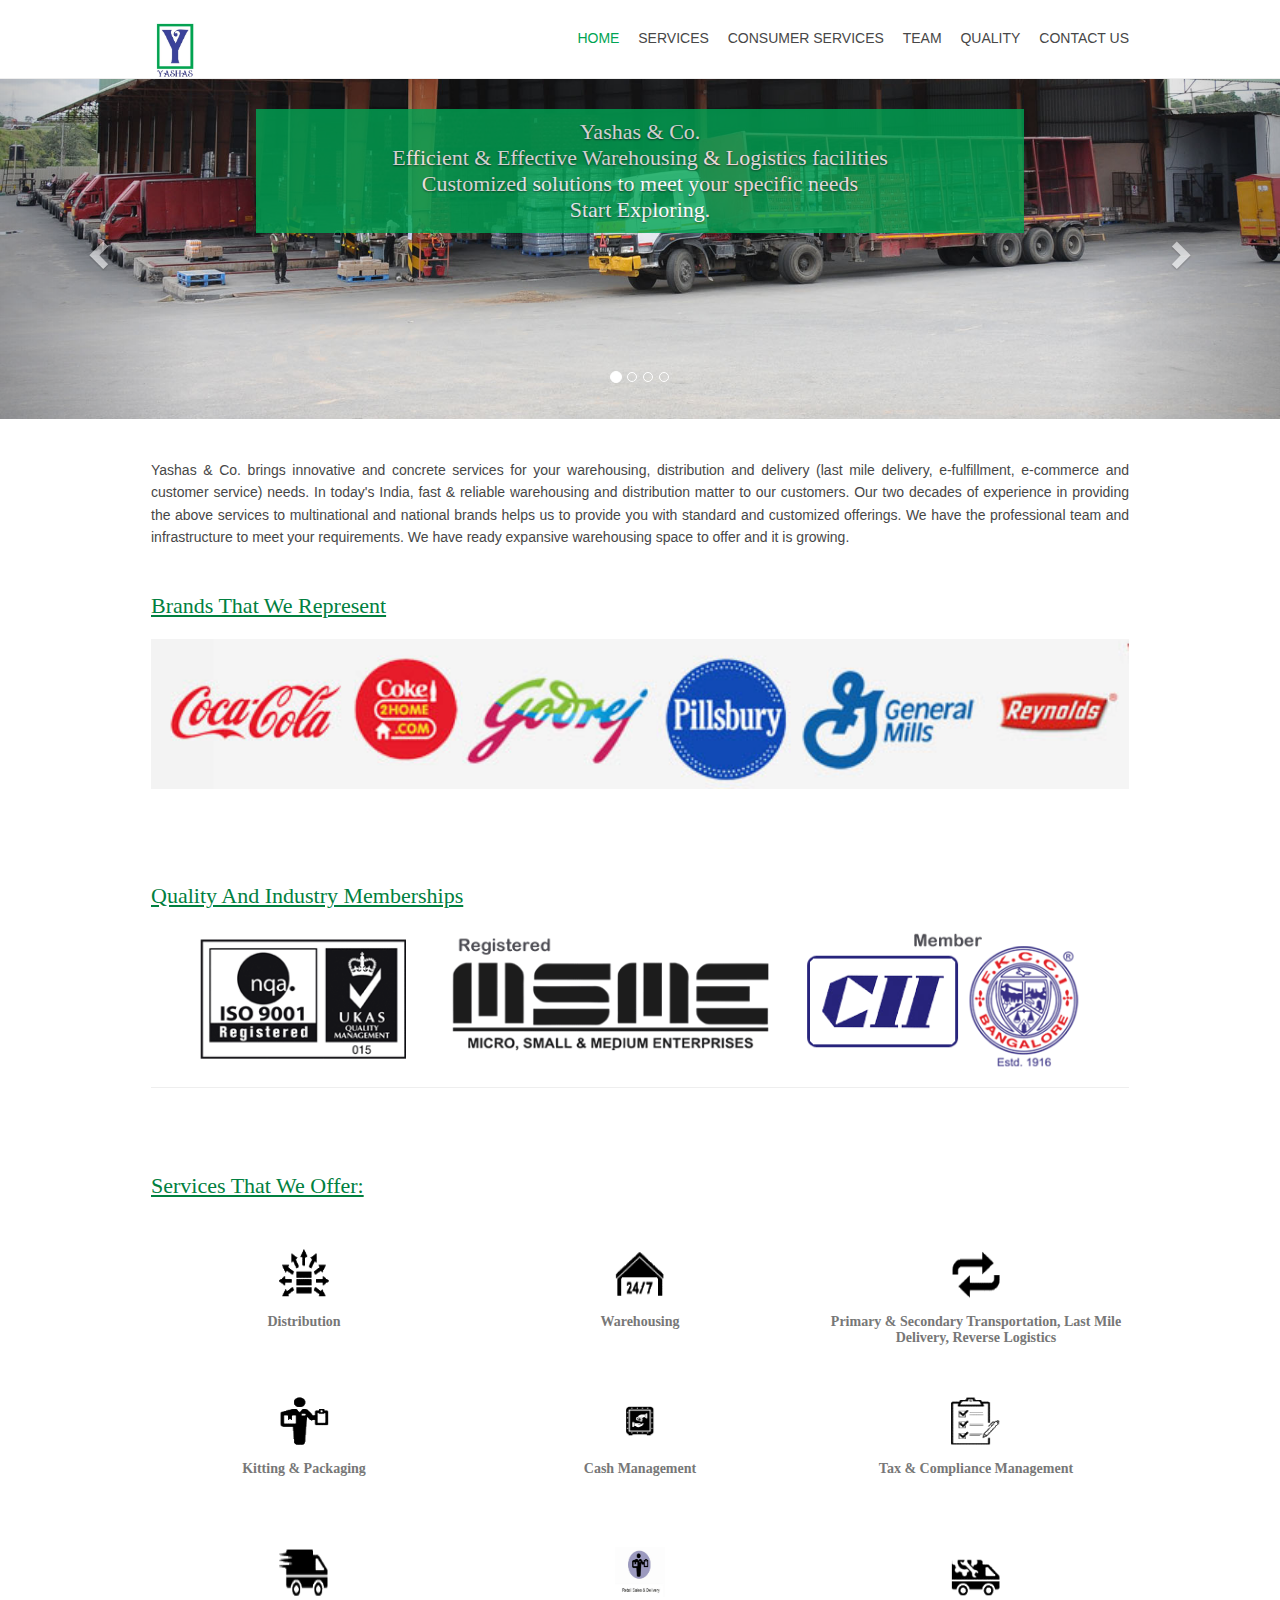
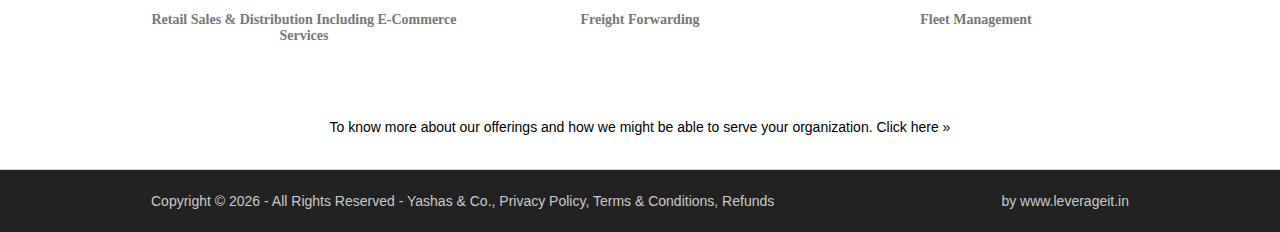
<file: src/index.html>
<!DOCTYPE html>
<!--
Template Name: Jeren
Author: <a href="http://www.os-templates.com/">OS Templates</a>
Author URI: http://www.os-templates.com/
Licence: Free to use under our free template licence terms
Licence URI: http://www.os-templates.com/template-terms
-->
<html lang="">
<!-- To declare your language - read more here: https://www.w3.org/International/questions/qa-html-language-declarations -->

<head>
    <title>Welcome to Yashas & Co.</title>
  <meta charset="utf-8">
  <meta name="viewport" content="width=device-width, initial-scale=1.0, maximum-scale=1.0, user-scalable=no">
  <link rel="stylesheet" href="https://maxcdn.bootstrapcdn.com/bootstrap/3.3.7/css/bootstrap.min.css">
  <link href="layout/styles/layout.css" rel="stylesheet" type="text/css" media="all">
</head>

<body id="top">
    <!-- ################################################################################################ -->
    <!-- ################################################################################################ -->
    <div class="wrapper row1">
        <header id="header" class="hoc clear">
            <div id="logo" class="fl_left">
                <h1><a href="index.html"><img src="Images1/yashaslogo.jpg" id="logocore" /></a></h1>
            </div>
            <nav id="mainav" class="fl_right">
                <ul class="clear" id="styleNone">
                    <li class="active"><a href="index.html" id="listItems">Home</a></li>
                    <li><a href="pages/services.html" id="listItems">Services</a> </li>
                    <li><a href="pages/consumerservices.html" id="listItems">Consumer Services</a> </li>
					<li>
                        <a href="pages/coreTeam.html" id="listItems">Team</a>
                    </li>
                    <li><a href="pages/coreQuality.html" id="listItems">Quality</a></li>
                    <li><a href="./pages/contact.html" id="listItems">Contact Us</a></li>
                </ul>
            </nav>
            <!-- ################################################################################################ -->
        </header>
    </div>


    <div class="container-fluid">

        <div id="myCarousel" class="carousel slide" data-ride="carousel">
            <!-- Indicators -->
            <ol class="carousel-indicators">
                <li data-target="#myCarousel" data-slide-to="0" class="active"></li>
                <li data-target="#myCarousel" data-slide-to="1"></li>
                <li data-target="#myCarousel" data-slide-to="2"></li>
                <li data-target="#myCarousel" data-slide-to="3"></li>
            </ol>

            <!-- Wrapper for slides -->
            <div class="carousel-inner">

                <div class="item active">
                    <img src="Images1/BannerImages/spaciousLoadingAreas.jpg" alt="Loading Areas" class="carousel-image">
                    <div class="carousel-caption">

                        <article>

                            <h3 class="heading" id="carouselHeading">
                                Yashas & Co.<br>Efficient & Effective Warehousing &
                                Logistics <span class="small-letters">facilities</span><br>Customized <span class="small-letters">solutions to meet your specific needs</span><br>Start Exploring.
                            </h3>

                        </article>

                    </div>
                </div>

                <div class="item">
                    <img src="Images1/BannerImages/EfficientWarehousing.jpg" alt="Warehouses" class="carousel-image">
                    <div class="carousel-caption">
                        <article>

                            <h3 class="heading" id="carouselHeading">
                                Productive warehousing<br>Use of best standards and
                                processes<br><span class="small-letters">
                                    in
                                    warehousing, leading to orderly management
                                </span><br>Start Exploring
                            </h3>

                        </article>
                    </div>
                </div>

                <div class="item">
                    <img src="Images1/BannerImages/SafetyNorms.jpg" alt="Safety Norms" class="carousel-image">
                    <div class="carousel-caption">
                        <article>

                            <h3 class="heading" id="carouselHeading">
                                Safer Work Environment<br>Well trained employees, implementation
                                of safety and health standards<br> <span class="small-letters">
                                    leading to higher productivity and
                                    motivated workforce.
                                </span>
                                <br>Start Exploring
                            </h3>

                        </article>
                    </div>
                </div>
                <div class="item">
                    <img src="Images1/BannerImages/backofficeoperations.jpg" alt="Back Office" class="carousel-image">
                    <div class="carousel-caption">
                        <article>

                            <h3 class="heading" id="carouselHeading">
                                Efficient and Audit-able back office processes<br>Well researched
                                and practical processes<br><span class="small-letters">
                                    leads to accuracy, speed and data
                                    integrity.
                                </span><br>Start
                                Exploring
                            </h3>

                        </article>
                    </div>
                </div>
            </div>

            <!-- Left and right controls -->
            <a class="left carousel-control" href="#myCarousel" data-slide="prev">
                <span class="glyphicon glyphicon-chevron-left"></span>
                <span class="sr-only">Previous</span>
            </a>
            <a class="right carousel-control" href="#myCarousel" data-slide="next">
                <span class="glyphicon glyphicon-chevron-right"></span>
                <span class="sr-only">Next</span>
            </a>
        </div>
    </div>




    <!-- ################################################################################################ -->
    <div class="wrapper row3">
        <main class="hoc container clear" id="paddata">
            <!-- main body -->
            <!-- ################################################################################################ -->
            <div class="sectiontitleWithoutPadding">

            </div>
            <p class=" justified">
                Yashas & Co. brings innovative and concrete services for your warehousing,
                distribution and delivery (last mile delivery, e-fulfillment, e-commerce and customer service) needs. In today's
                India, fast & reliable warehousing and distribution matter to our customers. Our two decades of experience in
                providing the above services to multinational and national brands helps us to provide you with standard and
                customized offerings. We have the professional team and infrastructure to meet your requirements. We have ready
                expansive warehousing space to offer and it is growing.
            </p>



            <div class="wrapper row1">

                <h1 class="brand-heading">Brands that we represent</h1>

                <table>
                    <tbody>

                        <tr valign="top">
                            <div align="left">
                                <img src="Images1/brands represented_Footer.PNG" class="table-image">
                            </div>
                        </tr>

                    </tbody>
                </table>
                <br><br>

                <h1 class="brand-heading">Quality and Industry Memberships</h1>

                <table>
                    <tbody>
                        <tr valign="top">
                            <div align="left">
                                <img src="Images1/qualityBanner.gif" alt="quality" class="table-image">
                            </div>
                        </tr>
                    </tbody>
                </table>
            </div>

            <!-- ################################################################################################ -->
            <!-- / main body -->
            <div class="clear"></div>
        </main>
    </div>

    <!-- ################################################################################################ -->
    <!-- ################################################################################################ -->
    <div class="wrapper" id="homeWrapper">
        <section class="hoc container0 clear">
            <h1 class="service-heading">Services that we offer:</h1>
            <ul class="nospace group services" id="listLetter">
                <li class="one_third first">
                    <article>
                        <img src="Images1/icons/DISTRIBUTION_small.gif" alt="dis" class="list-icon">
                        <h6 class="heading text-muted"><b>Distribution</b></h6>
                    </article>

                </li>
                <li class="one_third">
                    <article>
                        <img src="Images1/icons/WAREHOUSE_small.gif" alt="dis" class="list-icon">
                        <h6 class="heading text-muted"><b>Warehousing</b></h6>
                    </article>
                </li>
                <li class="one_third">
                    <article>
                        <img src="Images1/icons/LASTMILE_small.gif" alt="dis" class="list-icon">
                        <h6 class="heading text-muted">
                            <b>
                                Primary & secondary transportation, Last Mile delivery, Reverse Logistics
                            </b>
                        </h6>
                    </article>
                </li>
                <li class="one_third first">
                    <article>
                        <img src="Images1/icons/SALES-AND-DIST_small.gif" alt="dis" class="list-icon">
                        <h6 class="heading text-muted"><b>Kitting & Packaging</b></h6>
                    </article>
                </li>
                <li class="one_third">
                    <article>
                        <img src="Images1/icons/CASH-MANAGEMENT.gif" alt="dis" class="list-icon">
                        <h6 class="heading text-muted"><b>Cash Management</b> </h6>
                    </article>
                </li>
                <li class="one_third">
                    <article>
                        <img src="Images1/icons/COMPLIaNCE_small.gif" alt="dis" class="list-icon">
                        <h6 class="heading text-muted"><b>Tax & Compliance Management </b> </h6>
                    </article>
                </li>
                <li class="one_third first" id="extraMargin">
                    <article>
                        <img src="Images1/icons/ECOM_small.gif" alt="dis" class="list-icon">
                        <h6 class="heading text-muted"><b>Retail Sales & Distribution including e-commerce services </b></h6>
                    </article>
                </li>
                <li class="one_third" id="extraMargin">
                    <article>
                        <img src="Images1/icons/retail sales and delivery.jpg" alt="dis" class="list-icon">
                        <h6 class="heading text-muted"><b>Freight Forwarding</b> </h6>
                    </article>
                </li>
                <li class="one_third" id="extraMargin">
                    <article>
                        <img src="Images1/icons/FLEET_small.gif" alt="dis" class="list-icon">
                        <h6 class="heading text-muted"><b>Fleet Management</b> </h6>
                    </article>
                </li>
            </ul>

            <!-- ################################################################################################ -->
            <div class="clear"></div>
            <br>
            <footer align="center">
                <a href="./pages/services.html">
                    To know more about our offerings and how we
                    might be able to serve your organization. Click here &raquo;
                </a>
            </footer>

        </section>
    </div>
    <!-- ################################################################################################ -->
    <!-- ################################################################################################ -->


    <div class="wrapper row5">
        <div id="copyright" class="hoc clear">
      <p class="fl_left">Copyright &copy; <span id="copyrightyear"></span> - All Rights Reserved - <a href="#">Yashas & Co.,</a> <a href="./pages/pp.html"> Privacy Policy,</a> <a href="./pages/tc.html">Terms &amp Conditions,</a> <a href="./pages/refund.html">Refunds</a></p>
      <p class="fl_right"> by <a title="Free Website Templates">www.leverageit.in</a></p>
    </div>
    </div>
    <a id="backtotop" href="#top"><i class="fa fa-chevron-up"></i></a>
    <!-- JAVASCRIPTS -->

    <script src="layout/scripts/jquery.min.js"></script>
    <script src="https://maxcdn.bootstrapcdn.com/bootstrap/3.3.7/js/bootstrap.min.js"></script>
    <script src="layout/scripts/jquery.backtotop.js"></script>
    <script src="layout/scripts/jquery.mobilemenu.js"></script>
    <script src="layout/scripts/jquery.flexslider-min.js"></script>
    <script>
        $(document).ready(function () {
            var copyright = new Date();
            document.getElementById("copyrightyear").innerText = copyright.getFullYear();
        });
    </script>
   
</body>

</html>
</file>
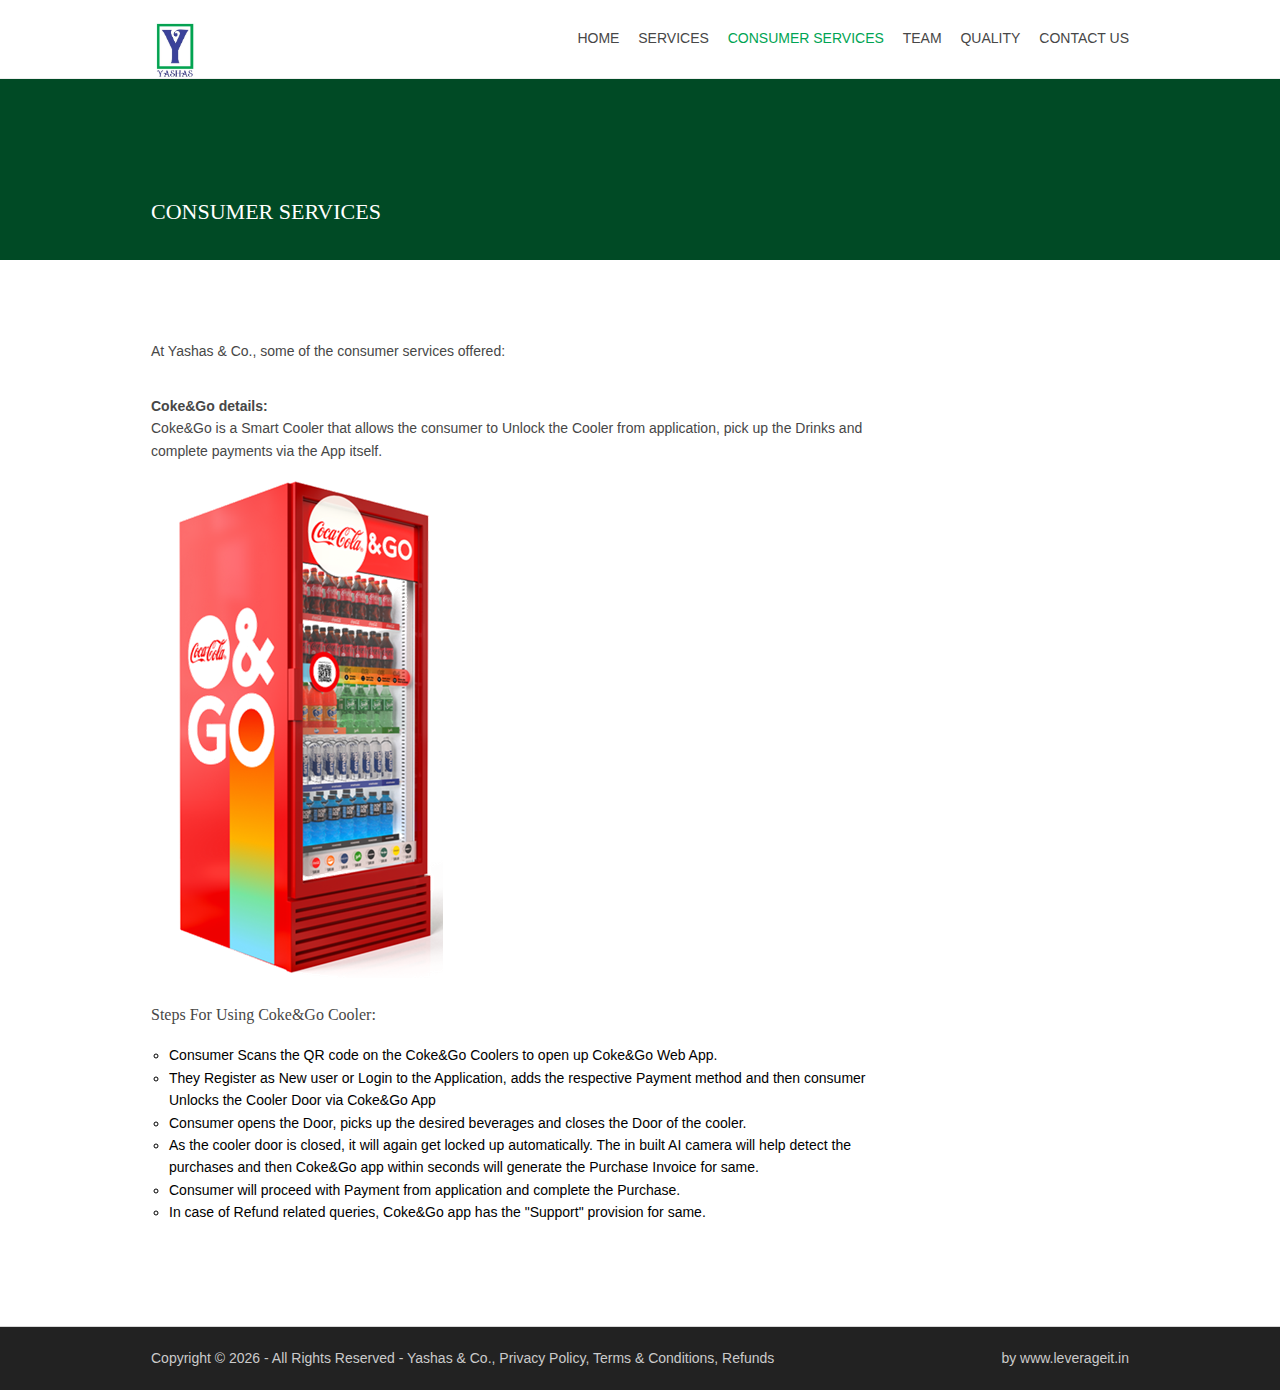
<file: src/pages/consumerservices.html>
<!DOCTYPE html>
<!--
Template Name: Jeren
Author: <a href="http://www.os-templates.com/">OS Templates</a>
Author URI: http://www.os-templates.com/
Licence: Free to use under our free template licence terms
Licence URI: http://www.os-templates.com/template-terms
-->
<html lang="">
<!-- To declare your language - read more here: https://www.w3.org/International/questions/qa-html-language-declarations -->

<head>
    <title>Yashas & Co.</title>
  <meta charset="utf-8">
  <meta name="viewport" content="width=device-width, initial-scale=1.0, maximum-scale=1.0, user-scalable=no">
  <link rel="stylesheet" href="https://maxcdn.bootstrapcdn.com/bootstrap/3.3.7/css/bootstrap.min.css">
  <link href="../layout/styles/layout.css" rel="stylesheet" type="text/css" media="all">
</head>

<body id="top">
  <!-- ################################################################################################ -->
  <!-- ################################################################################################ -->
  <div class="wrapper row1">
    <header id="header" class="hoc clear">
      <!-- ###########################<img src="./images/demo/leveraglog.jpg"/>##################################################################### -->
      <div id="logo" class="fl_left">
        <h1><a href="../index.html"><img src="../Images1/yashaslogo.jpg" id="logocore" /></a></h1>
      </div>
      <nav id="mainav" class="fl_right">
        <ul class="clear" id="styleNone">
          <li><a href="../index.html" id="listItems">Home</a></li>
			<li><a href="services.html" id="listItems">Services</a> </li>         
			<li  class="active"><a href="consumerservices.html" id="listItems">Consumer Services</a> </li>
          <li><a href="coreTeam.html" id="listItems">Team</a></li>
          <li><a href="coreQuality.html" id="listItems">Quality</a></li>
          <li><a href="contact.html" id="listItems">Contact Us</a></li>
        </ul>
      </nav>
      <!-- ################################################################################################ -->
    </header>
  </div>
  <!-- ################################################################################################ -->
  <div class="bgded overlay" id="overlayHeader">
    <div id="breadcrumb" class="hoc clear">
      <!-- ################################################################################################ -->
      <ul>
        <li><a href="#">
            <h1 id="listItemsheader">CONSUMER SERVICES</h1>
          </a></li>
      </ul>
      <!-- ################################################################################################ -->
    </div>
  </div>
  <!-- ################################################################################################ -->
  <div class="wrapper row3">
    <main class="hoc container clear">
      <!-- main body -->
      <!-- ################################################################################################ -->
      <div class="content three_quarter first">
        <!-- ################################################################################################ -->

          <p>
              At Yashas & Co., some of the consumer services offered:
          </p>

        <br>
        <p><strong> Coke&Go details:</strong>

		<br>
		Coke&Go is a Smart Cooler that allows the consumer to Unlock the Cooler from application, pick up the Drinks and complete payments via the App itself. </p>
       
	   <img src="../pages/Images1/cooler.PNG" alt="Cooler" id="right-image">

        <br>
		<br>
        <h1 class="smallSize">Steps for using Coke&Go Cooler:</h1>
        <nav class="sdb_holder1">
          <ul class="circle-type">
            <li><a class="listItems">Consumer Scans the QR code on the Coke&Go Coolers to open up Coke&Go Web App.</a></li>
            <li><a class="listItems">They Register as New user or Login to the Application, adds the respective Payment method and then consumer Unlocks the Cooler Door via Coke&Go App</a> </li>
            <li><a class="listItems">Consumer opens the Door, picks up the desired beverages and closes the Door of the cooler.</a></li>
            <li><a class="listItems">As the cooler door is closed,  it will again get locked up automatically. The in built AI camera will help detect the purchases and then Coke&Go app within seconds will generate the Purchase Invoice for same.</a></li>
            <li><a class="listItems">Consumer will proceed with Payment from application and complete the Purchase.</a></li>
            <li><a class="listItems">In case of Refund related queries, Coke&Go app has the "Support" provision for same.</a></li>
           

          </ul>
        </nav>

        <br>
       
      </div>

      <!-- ################################################################################################ -->
      <!-- / main body -->
      <div class="clear"></div>
    </main>
  </div>
  <div class="wrapper row5">
    <div id="copyright" class="hoc clear">
      <p class="fl_left">Copyright &copy; <span id="copyrightyear"></span> - All Rights Reserved - <a href="#">Yashas & Co.,</a> <a href="pp.html"> Privacy Policy,</a> <a href="tc.html">Terms &amp Conditions,</a> <a href="refund.html">Refunds</a></p>
      <p class="fl_right"> by <a title="Free Website Templates">www.leverageit.in</a></p>
    </div>
  </div>
  <a id="backtotop" href="#top"><i class="fa fa-chevron-up"></i></a>
  <!-- JAVASCRIPTS -->
  <script src="../layout/scripts/jquery.min.js"></script>
  <script src="https://maxcdn.bootstrapcdn.com/bootstrap/3.3.7/js/bootstrap.min.js"></script>
  <script src="../layout/scripts/jquery.backtotop.js"></script>
  <script src="../layout/scripts/jquery.mobilemenu.js"></script>
    <script>
        $(document).ready(function () {
            var copyright = new Date();
            document.getElementById("copyrightyear").innerText = copyright.getFullYear();
        });
    </script>
</body>

</html>
</file>
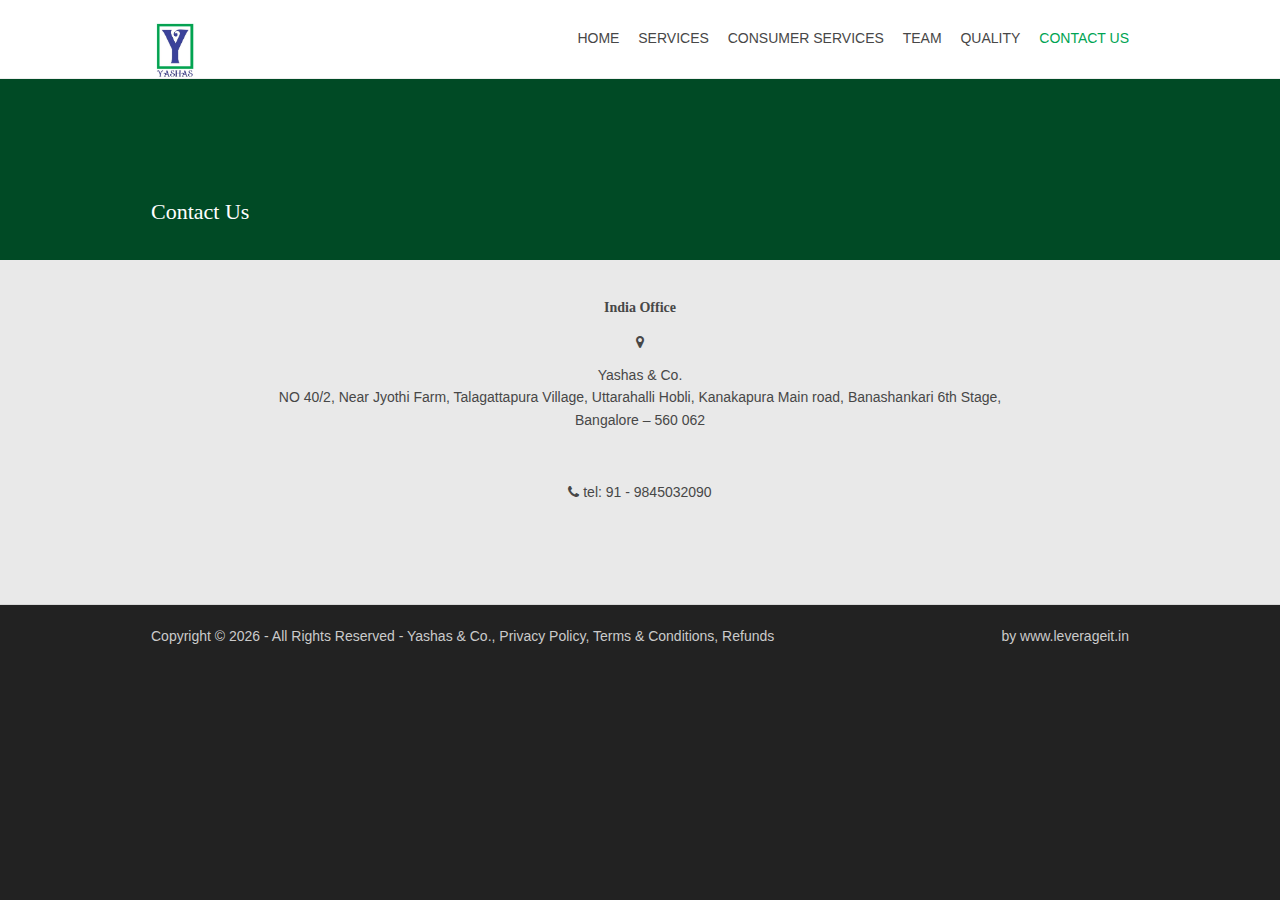
<file: src/pages/contact.html>
<!DOCTYPE html>
<!--
Template Name: Jeren
Author: <a href="http://www.os-templates.com/">OS Templates</a>
Author URI: http://www.os-templates.com/
Licence: Free to use under our free template licence terms
Licence URI: http://www.os-templates.com/template-terms
-->
<html lang="">

<head>
    <title>Yashas & Co.</title>
  <meta charset="utf-8">
  <meta name="viewport" content="width=device-width, initial-scale=1.0, maximum-scale=1.0, user-scalable=no">
  <link href="../layout/styles/layout.css" rel="stylesheet" type="text/css" media="all">
</head>

<body id="top">
    <div class="wrapper row1">
        <header id="header" class="hoc clear">
            <div id="logo" class="fl_left">
                <h1><a href="../index.html"><img src="../Images1/yashaslogo.jpg" id="logocore" /></a></h1>
            </div>
            <nav id="mainav" class="fl_right">
                <ul class="clear" id="styleNone">
                    <li><a href="../index.html" id="listItems">Home</a></li>
                    <li><a href="services.html" id="listItems">Services</a> </li>
                    <li><a href="consumerservices.html" id="listItems">Consumer Services</a> </li>
					<li><a href="coreTeam.html" id="listItems">Team</a></li>
                    <li><a href="coreQuality.html" id="listItems">Quality</a></li>
                    <li class="active"><a href="contact.html" id="listItems">Contact Us</a></li>
                </ul>
            </nav>
            </nav>
            <!-- ################################################################################################ -->
        </header>
    </div>
    <!-- ################################################################################################ -->
    <div class="bgded overlay" id="overlayHeader">
        <div id="breadcrumb" class="hoc clear">
            <!-- ################################################################################################ -->
            <ul>
                <li>
                    <a href="#">
                        <h1 id="listItemsheader">Contact Us</h1>
                    </a>
                </li>

            </ul>
            <!-- ################################################################################################ -->
        </div>
    </div>
    <!-- ################################################################################################ -->
    <!-- ################################################################################################ -->
    <div class="wrapper bgded overlay light">
        <section class="hoc container1 clear">
            <!-- ################################################################################################ -->

            <ul class="nospace group services">
                <li class="first">
                    <article>
                        <h6 class="heading"><b>India Office</b></h6>


                        <ul class="nospace btmspace-30 linklist contact">

                            <li class="marbom">
                                <i class="fa fa-map-marker"></i>

                                <address>
                                    Yashas & Co.<br>
                                    NO 40/2, Near Jyothi Farm, Talagattapura Village, Uttarahalli Hobli, Kanakapura Main road,
                                    Banashankari 6th Stage,<br> Bangalore – 560 062
                                </address>
                            </li>
                            <li class="marbom"><i class="fa fa-phone"></i> tel: 91 - 9845032090</li>

                        </ul>



                    </article>
                </li>

            </ul>
            <!-- ################################################################################################ -->
            <div class="clear"></div>
        </section>
    </div>

    <!-- ################################################################################################ -->
    <div class="wrapper row5">
        <div id="copyright" class="hoc clear">
      <p class="fl_left">Copyright &copy; <span id="copyrightyear"></span> - All Rights Reserved - <a href="#">Yashas & Co.,</a> <a href="pp.html"> Privacy Policy,</a> <a href="tc.html">Terms &amp Conditions,</a> <a href="refund.html">Refunds</a></p>
      <p class="fl_right"> by <a title="Free Website Templates">www.leverageit.in</a></p>
    </div>
    </div>
    <!-- ################################################################################################ -->
    <!-- ################################################################################################ -->
    <a id="backtotop" href="#top"><i class="fa fa-chevron-up"></i></a>
    <!-- JAVASCRIPTS -->
    <script src="../layout/scripts/jquery.min.js"></script>
    <script src="../layout/scripts/jquery.backtotop.js"></script>
    <script src="../layout/scripts/jquery.mobilemenu.js"></script>
    <script>
        $(document).ready(function () {
            var copyright = new Date();
            document.getElementById("copyrightyear").innerText = copyright.getFullYear();
        });
    </script>
</body>

</html>
</file>
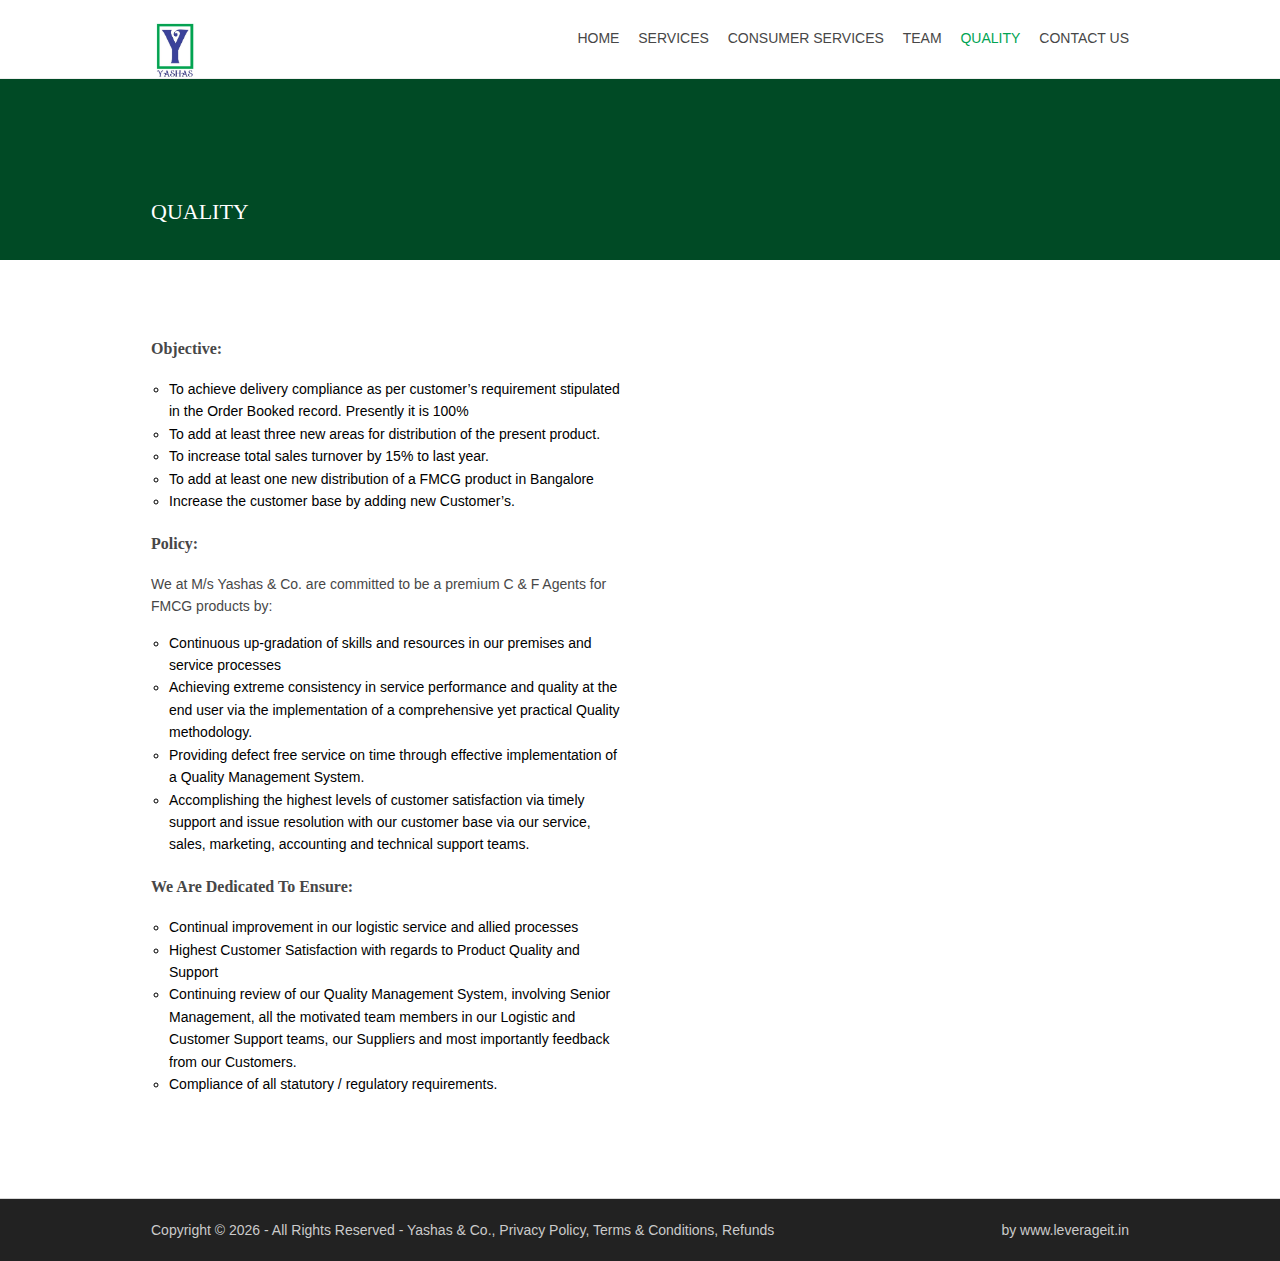
<file: src/pages/coreQuality.html>
<!DOCTYPE html>
<!--
Template Name: Jeren
Author: <a href="http://www.os-templates.com/">OS Templates</a>
Author URI: http://www.os-templates.com/
Licence: Free to use under our free template licence terms
Licence URI: http://www.os-templates.com/template-terms
-->
<html lang="">
<!-- To declare your language - read more here: https://www.w3.org/International/questions/qa-html-language-declarations -->

<head>
    <title>Yashas & Co.</title>
  <meta charset="utf-8">
  <meta name="viewport" content="width=device-width, initial-scale=1.0, maximum-scale=1.0, user-scalable=no">
  <link href="../layout/styles/layout.css" rel="stylesheet" type="text/css" media="all">
</head>

<body id="top">
    <!-- ################################################################################################ -->
    <!-- ################################################################################################ -->
    <div class="wrapper row1">
        <header id="header" class="hoc clear">
            <!-- ###########################<img src="./images/demo/leveraglog.jpg"/>##################################################################### -->
            <div id="logo" class="fl_left">
                <h1><a href="../index.html"><img src="../Images1/yashaslogo.jpg" id="logocore" /></a></h1>
            </div>
            <nav id="mainav" class="fl_right">
                <ul class="clear" id="styleNone">
                    <li><a href="../index.html" id="listItems">Home</a></li>
                    <li><a href="services.html" id="listItems">Services</a> </li>
                    <li><a href="consumerservices.html" id="listItems">Consumer Services</a> </li>
					<li><a href="coreTeam.html" id="listItems">Team</a></li>
                    <li class="active"><a href="coreQuality.html" id="listItems">Quality</a></li>
                    <li><a href="contact.html" id="listItems">Contact Us</a></li>
                </ul>
            </nav>
            <!-- ################################################################################################ -->
        </header>
    </div>
    <!-- ################################################################################################ -->
    <div class="bgded overlay" id="overlayHeader">
        <div id="breadcrumb" class="hoc clear">
            <!-- ################################################################################################ -->
            <ul>
                <li>
                    <a href="#">
                        <h1 id="listItemsheader">QUALITY</h1>
                    </a>
                </li>

            </ul>
            <!-- ################################################################################################ -->
        </div>
    </div>
    <div class="wrapper row3">
        <main class="hoc container clear">
            <!-- main body -->
            <!-- ################################################################################################ -->
            <div class="content one_half first">
                <h1 class="smallSize"><b>Objective:</b></h1>
                <nav class="sdb_holder1">
                    <ul class="circle-type">
                        <li>
                            <a id="listItems">
                                To achieve delivery compliance as per customer’s requirement stipulated in the Order
                                Booked record. Presently it is
                                100%
                            </a>
                        </li>
                        <li><a id="listItems">To add at least three new areas for distribution of the present product. </a> </li>
                        <li><a id="listItems">To increase total sales turnover by 15% to last year.</a></li>
                        <li><a id="listItems">To add at least one new distribution of a FMCG product in Bangalore</a></li>
                        <li><a id="listItems">Increase the customer base by adding new Customer’s.</a></li>
                    </ul>
                </nav>

                <br>
                <h1 class="smallSize"><b>Policy:</b></h1>
                <p>
                    We at M/s Yashas & Co. are committed to be a premium C & F
                    Agents for FMCG products by:
                </p>
                <nav class="sdb_holder1">
                    <ul class="circle-type">
                        <li>
                            <a id="listItems">
                                Continuous up-gradation of skills and resources in our premises and service
                                processes
                            </a>
                        </li>
                        <li>
                            <a id="listItems">
                                Achieving extreme consistency in service performance and quality at the end user via
                                the implementation of a
                                comprehensive yet practical Quality methodology.
                            </a>
                        </li>
                        <li>
                            <a id="listItems">
                                Providing defect free service on time through effective implementation of a Quality
                                Management System.
                            </a>
                        </li>
                        <li>
                            <a id="listItems">
                                Accomplishing the highest levels of customer satisfaction via timely support and issue
                                resolution with our customer
                                base via our service, sales, marketing, accounting and technical support teams.
                            </a>
                        </li>
                    </ul>
                </nav>


                <br>

                <h1 class="smallSize"><b>We are dedicated to ensure:</b></h1>
                <nav class="sdb_holder1">
                    <ul class="circle-type">
                        <li><a id="listItems">Continual improvement in our logistic service and allied processes</a></li>
                        <li><a id="listItems">Highest Customer Satisfaction with regards to Product Quality and Support</a> </li>
                        <li>
                            <a id="listItems">
                                Continuing review of our Quality Management System, involving Senior Management, all
                                the motivated team members in
                                our Logistic and Customer Support teams, our Suppliers and most importantly feedback from our
                                Customers.
                            </a>
                        </li>
                        <li><a id="listItems">Compliance of all statutory / regulatory requirements.</a></li>
                    </ul>
                </nav>


                <br>

                <!-- ################################################################################################ -->
            </div>
            <!-- / main body -->
            <div class="clear"></div>
        </main>
    </div>
    <div class="wrapper row5">
        <div id="copyright" class="hoc clear">
      <p class="fl_left">Copyright &copy; <span id="copyrightyear"></span> - All Rights Reserved - <a href="#">Yashas & Co.,</a> <a href="pp.html"> Privacy Policy,</a> <a href="tc.html">Terms &amp Conditions,</a> <a href="refund.html">Refunds</a></p>
      <p class="fl_right"> by <a title="Free Website Templates">www.leverageit.in</a></p>
    </div>
    </div>



    <a id="backtotop" href="#top"><i class="fa fa-chevron-up"></i></a>
    <!-- JAVASCRIPTS -->

    <script src="../layout/scripts/jquery.min.js"></script>
    <script type="text/javascript" src="https://maxcdn.bootstrapcdn.com/bootstrap/3.3.5/js/bootstrap.min.js">
    </script>
    <script src="https://ajax.googleapis.com/ajax/libs/jquery/3.4.1/jquery.min.js"></script>
    <script src="../layout/scripts/jquery.backtotop.js"></script>
    <script src="../layout/scripts/jquery.mobilemenu.js"></script>
    <script>
        $(document).ready(function () {
            var copyright = new Date();
            document.getElementById("copyrightyear").innerText = copyright.getFullYear();
        });
    </script>
</body>

</html>
</file>
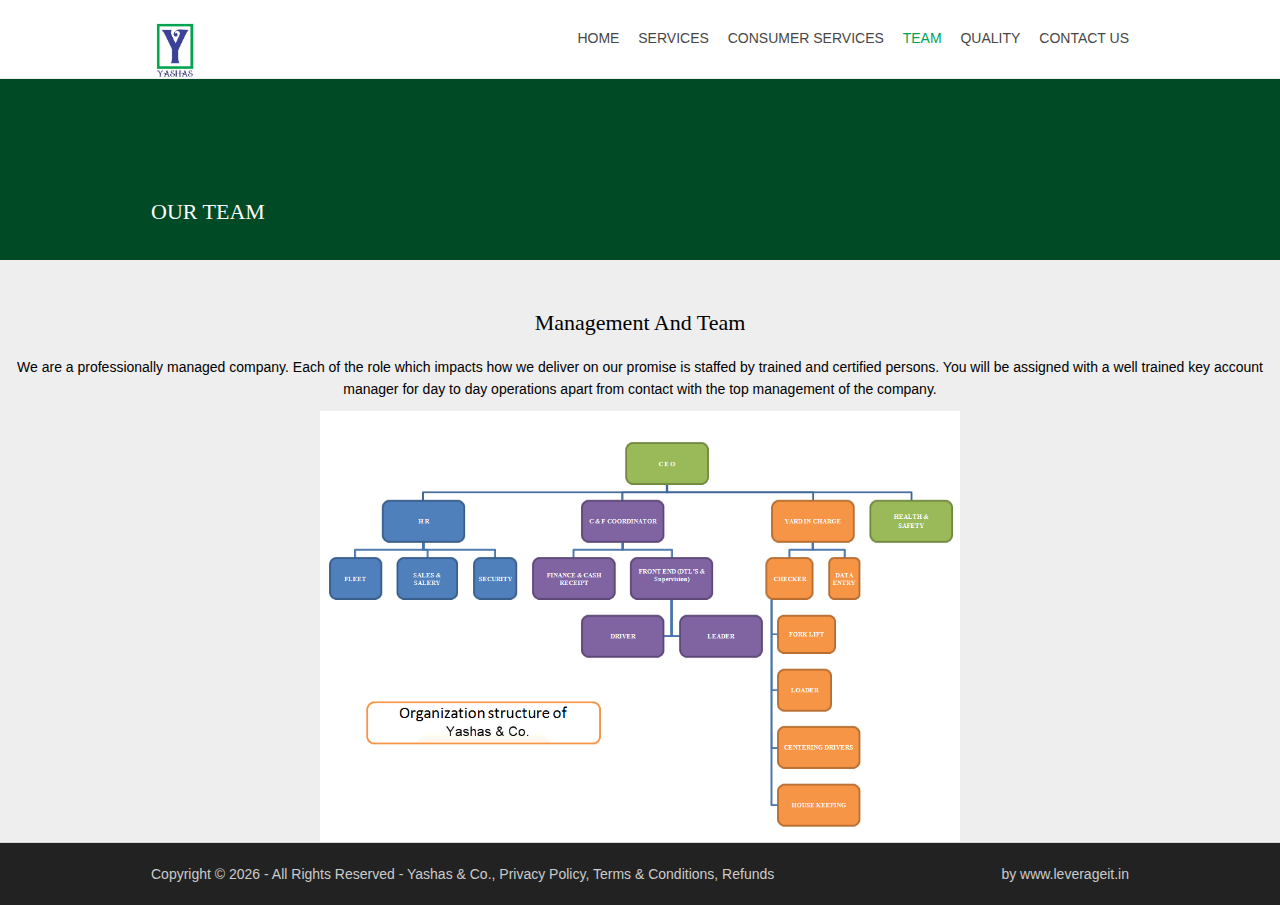
<file: src/pages/coreTeam.html>
<!DOCTYPE html>
<!--
Template Name: Jeren
Author: <a href="http://www.os-templates.com/">OS Templates</a>
Author URI: http://www.os-templates.com/
Licence: Free to use under our free template licence terms
Licence URI: http://www.os-templates.com/template-terms
-->
<html lang="">
<!-- To declare your language - read more here: https://www.w3.org/International/questions/qa-html-language-declarations -->

<head>
    <title>Yashas & Co. | Pages | Sidebar Right</title>
  <meta charset="utf-8">
  <meta name="viewport" content="width=device-width, initial-scale=1.0, maximum-scale=1.0, user-scalable=no">
  <link rel="stylesheet" href="https://maxcdn.bootstrapcdn.com/bootstrap/3.3.7/css/bootstrap.min.css">
  <link href="../layout/styles/layout.css" rel="stylesheet" type="text/css" media="all">
</head>

<body id="top" class="team-body">
    <!-- ################################################################################################ -->
    <div class="wrapper row1">
        <header id="header" class="hoc clear">
            <!-- ###########################<img src="./images/demo/leveraglog.jpg"/>##################################################################### -->
            <div id="logo" class="fl_left">
                <h1><a href="../index.html"><img src="../Images1/yashaslogo.jpg" id="logocore" /></a></h1>
            </div>
            <nav id="mainav" class="fl_right">
                <ul class="clear" id="styleNone">
                    <li><a href="../index.html" id="listItems">Home</a></li>
                    <li><a href="services.html" id="listItems">Services</a> </li>
                    <li><a href="consumerservices.html" id="listItems">Consumer Services</a> </li>
					<li class="active"><a href="coreTeam.html" id="listItems">Team</a></li>
                    <li><a href="coreQuality.html" id="listItems">Quality</a></li>
                    <li><a href="contact.html" id="listItems">Contact Us</a></li>
                </ul>
            </nav>
            <!-- ################################################################################################ -->
        </header>
    </div>
    <!-- ################################################################################################ -->
    <div class="bgded overlay" id="overlayHeader">
        <div id="breadcrumb" class="hoc clear">
            <ul>
                <li>
                    <a href="#">
                        <h1 id="listItemsheader">OUR TEAM</h1>
                    </a>
                </li>

            </ul>
            <!-- ################################################################################################ -->
        </div>
    </div>
    <!-- ################################################################################################ -->
    <div class="container2">
        <h1 class="team-header">Management and Team</h1>
        <p class="team-header">
            We are a professionally managed company. Each of the role which impacts how we deliver on our promise is staffed
            by trained and certified persons. You will be assigned with a well trained key account manager for day to day
            operations apart from contact with the top management of the company.
        </p>

        <img src="../Images1/orgStructure.PNG" alt="Management" id="center-image">
    </div>
    <!-- ################################################################################################ -->
    <!-- ################################################################################################ -->
    <div class="wrapper row5">
        <div id="copyright" class="hoc clear">
      <p class="fl_left">Copyright &copy; <span id="copyrightyear"></span> - All Rights Reserved - <a href="#">Yashas & Co.,</a> <a href="pp.html"> Privacy Policy,</a> <a href="tc.html">Terms &amp Conditions,</a> <a href="refund.html">Refunds</a></p>
      <p class="fl_right"> by <a title="Free Website Templates">www.leverageit.in</a></p>
    </div>
    </div>
    <!-- ################################################################################################ -->
    <!-- ################################################################################################ -->
    <!-- ################################################################################################ -->
    <a id="backtotop" href="#top"><i class="fa fa-chevron-up"></i></a>
    <!-- JAVASCRIPTS -->
    <script src="../layout/scripts/jquery.min.js"></script>
    <script src="https://maxcdn.bootstrapcdn.com/bootstrap/3.3.7/js/bootstrap.min.js"></script>
    <script src="../layout/scripts/jquery.backtotop.js"></script>
    <script src="../layout/scripts/jquery.mobilemenu.js"></script>
       <script>
           $(document).ready(function () {
               var copyright = new Date();
               document.getElementById("copyrightyear").innerText = copyright.getFullYear();
           });
       </script>
</body>

</html>
</file>
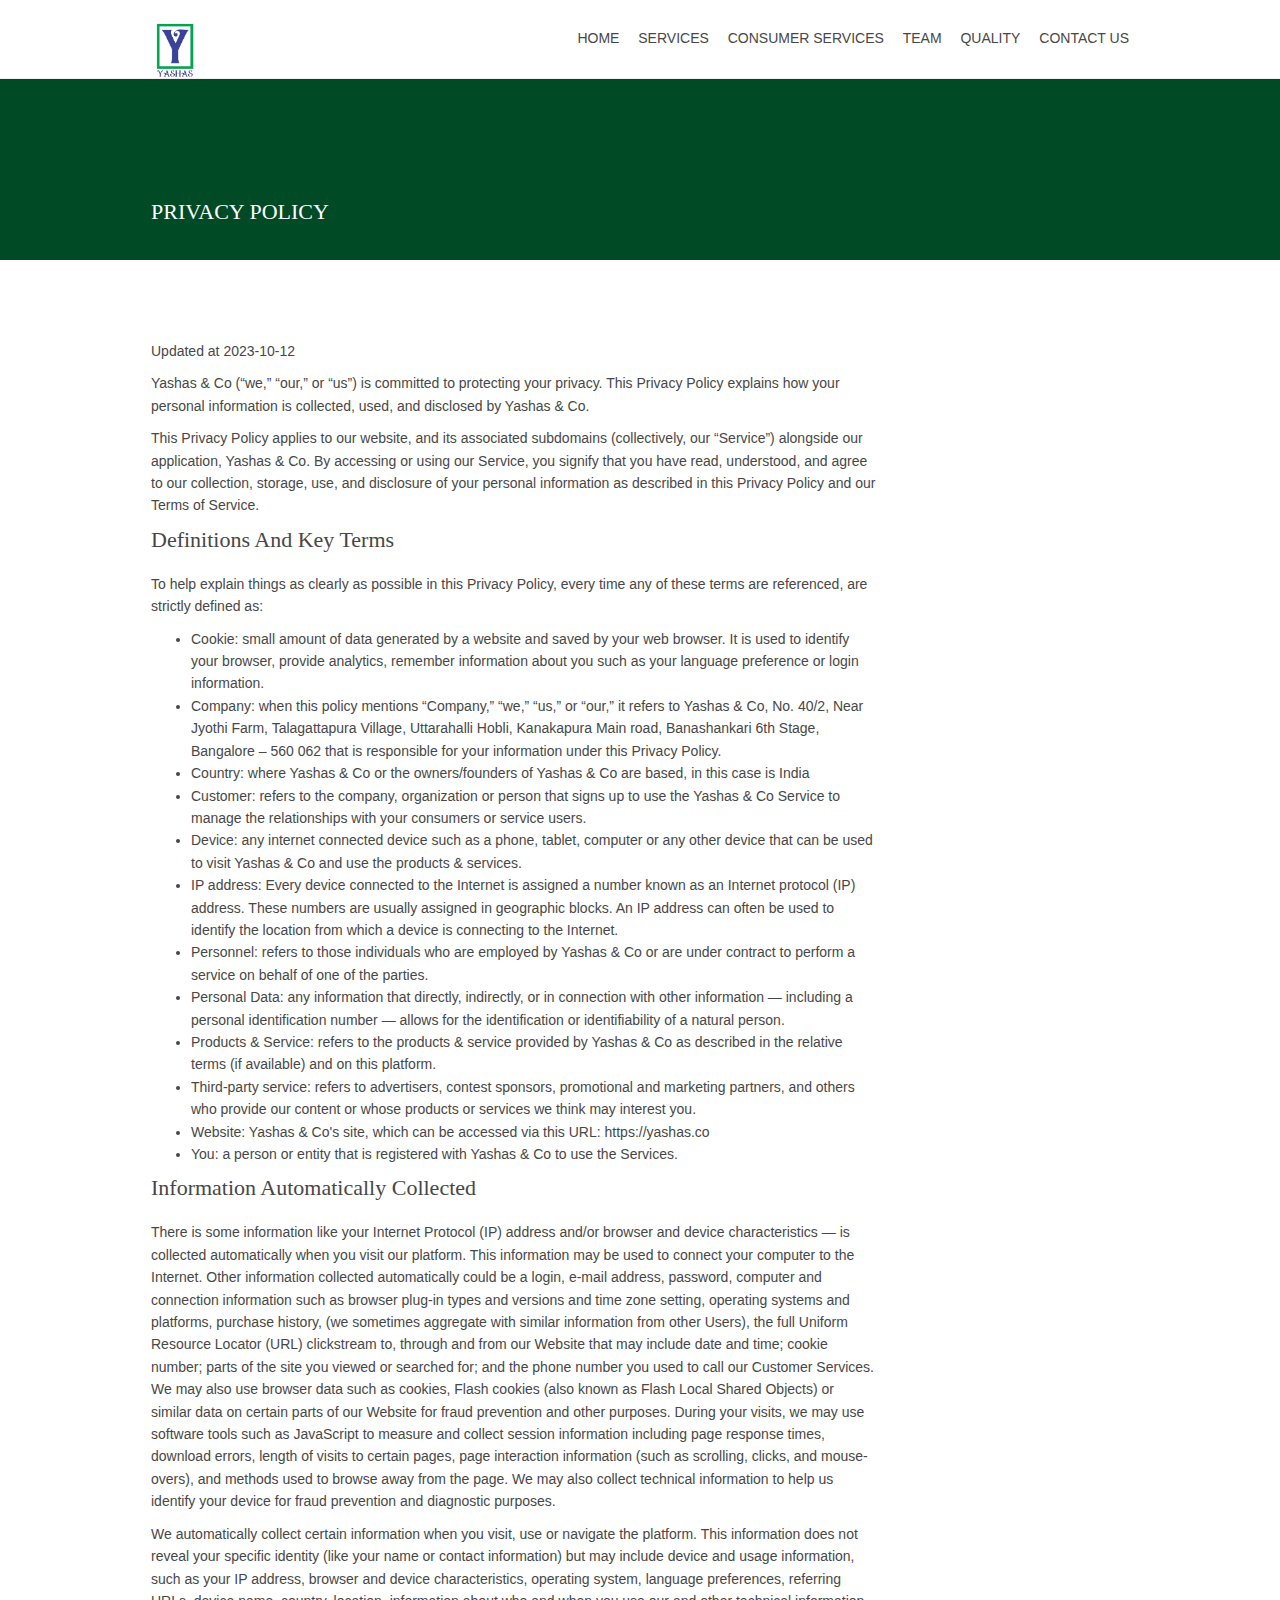
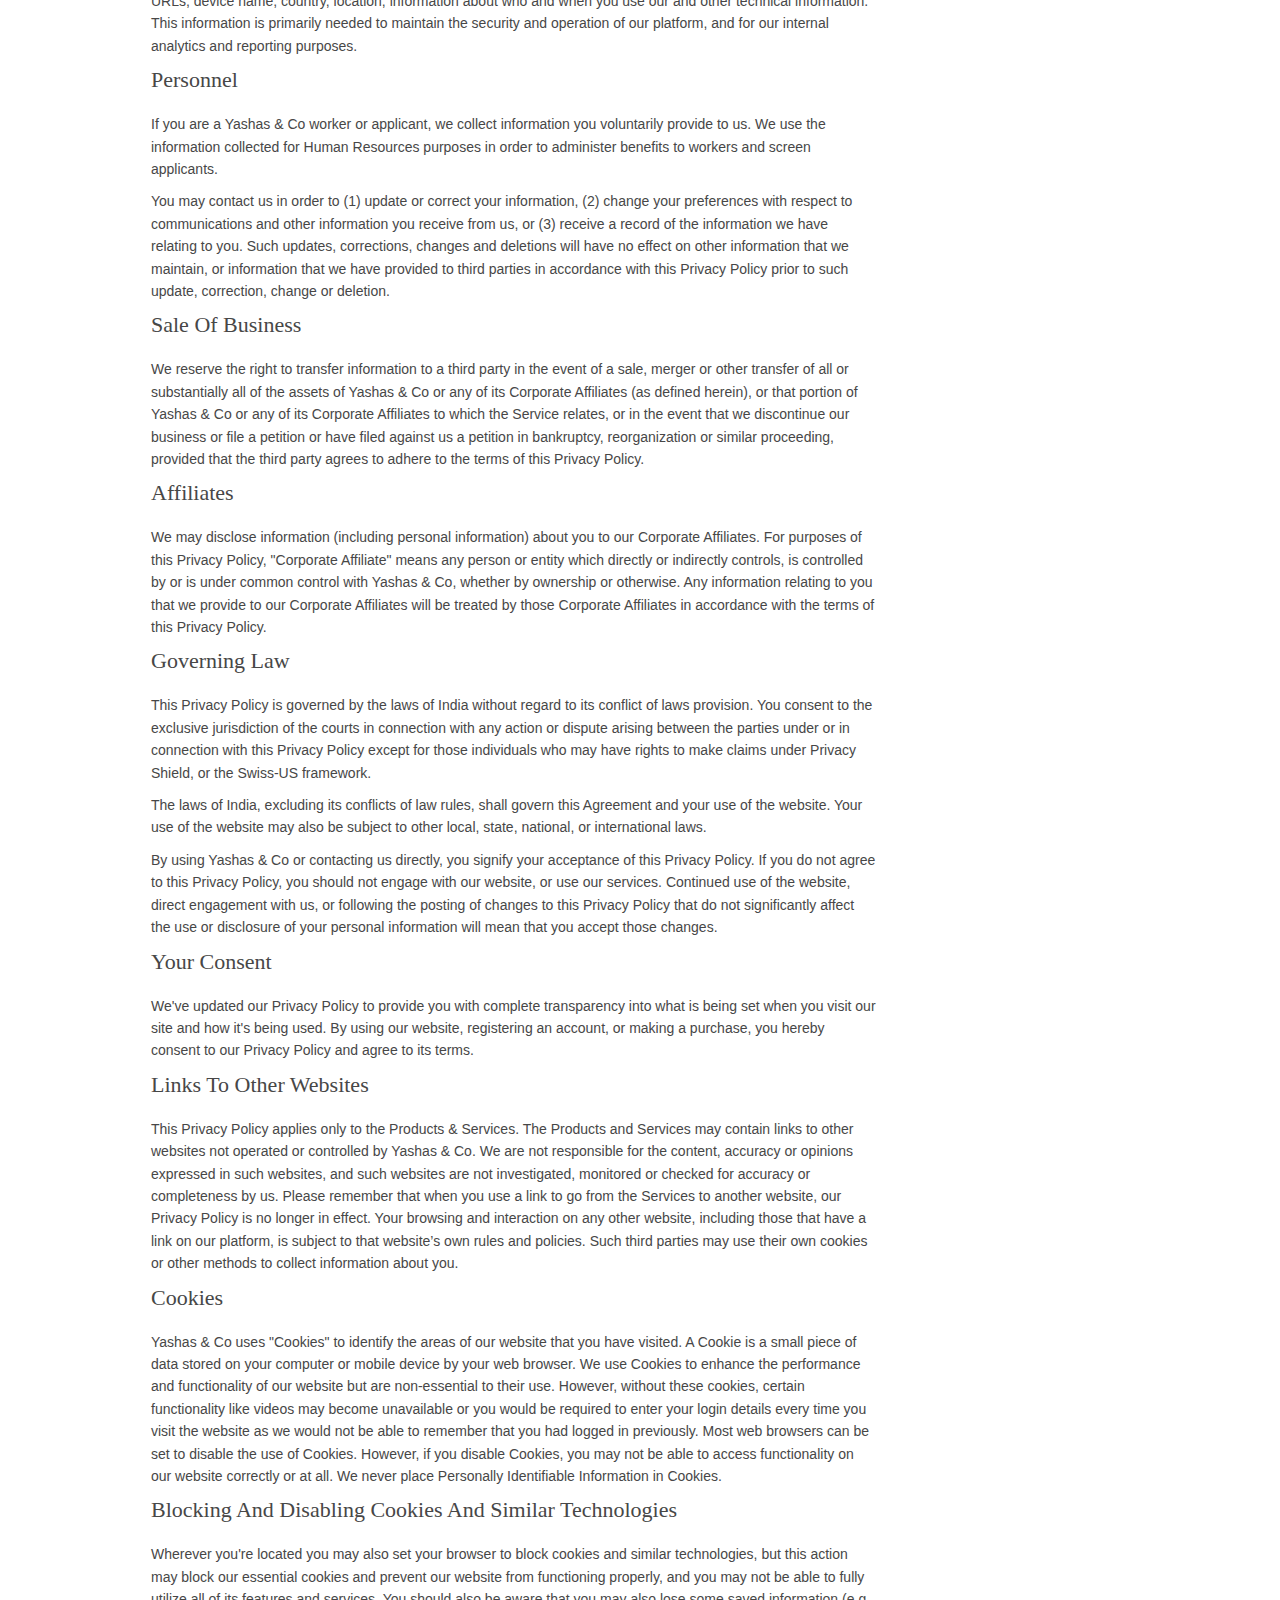
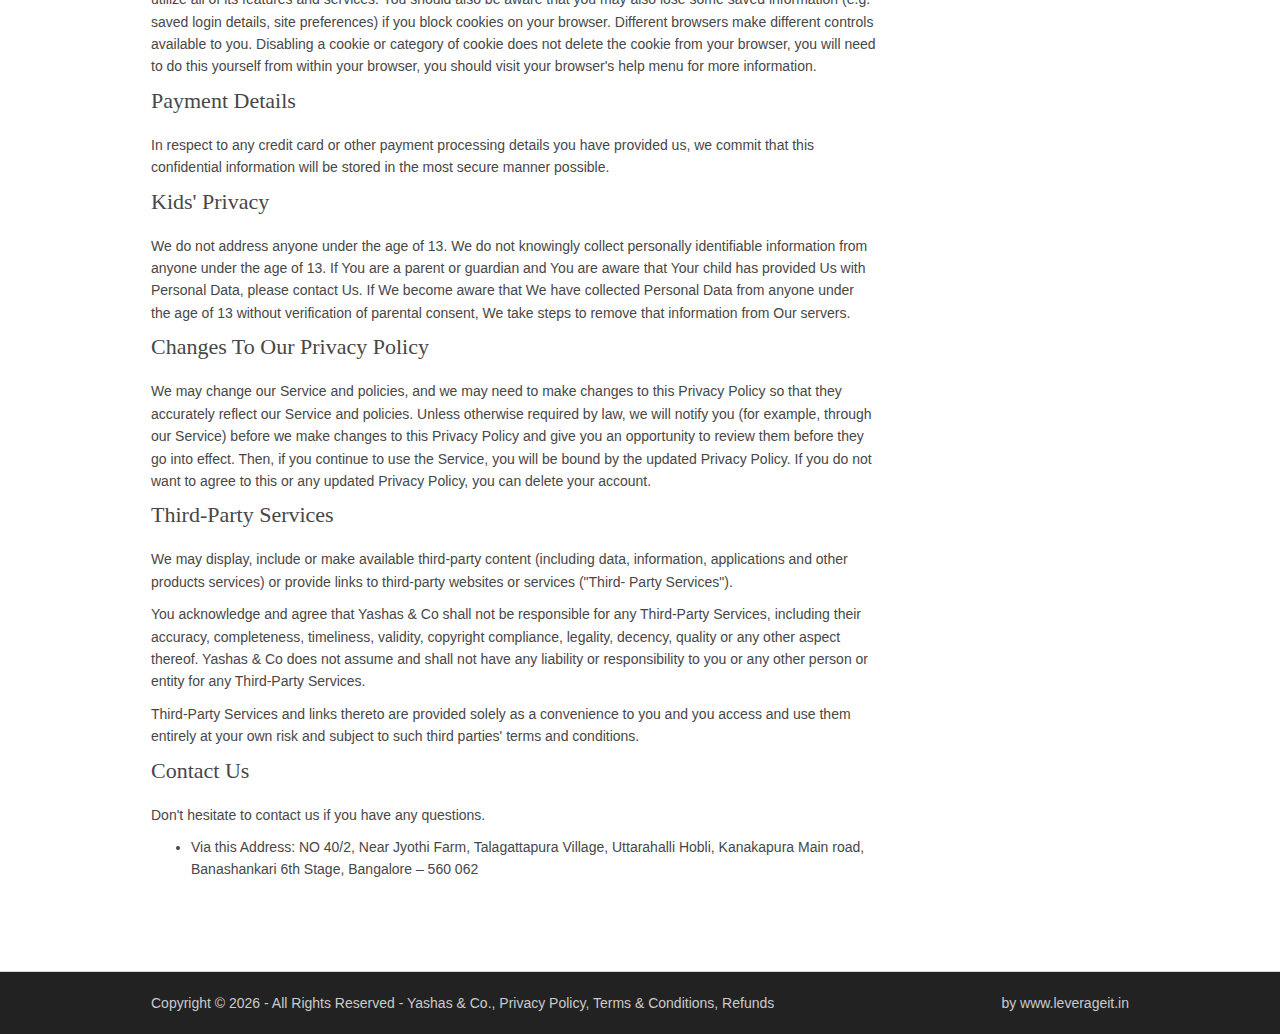
<file: src/pages/pp.html>
<!DOCTYPE html>
<!--
Template Name: Jeren
Author: <a href="http://www.os-templates.com/">OS Templates</a>
Author URI: http://www.os-templates.com/
Licence: Free to use under our free template licence terms
Licence URI: http://www.os-templates.com/template-terms
-->
<html lang="">
<!-- To declare your language - read more here: https://www.w3.org/International/questions/qa-html-language-declarations -->

<head>
    <title>Yashas & Co.</title>
  <meta charset="utf-8">
  <meta name="viewport" content="width=device-width, initial-scale=1.0, maximum-scale=1.0, user-scalable=no">
  <link rel="stylesheet" href="https://maxcdn.bootstrapcdn.com/bootstrap/3.3.7/css/bootstrap.min.css">
  <link href="../layout/styles/layout.css" rel="stylesheet" type="text/css" media="all">
</head>

<body id="top">
  <!-- ################################################################################################ -->
  <!-- ################################################################################################ -->
  <div class="wrapper row1">
    <header id="header" class="hoc clear">
      <!-- ###########################<img src="./images/demo/leveraglog.jpg"/>##################################################################### -->
      <div id="logo" class="fl_left">
        <h1><a href="../index.html"><img src="../Images1/yashaslogo.jpg" id="logocore" /></a></h1>
      </div>
      <nav id="mainav" class="fl_right">
        <ul class="clear" id="styleNone">
          <li><a href="../index.html" id="listItems">Home</a></li>
          <li><a href="services.html" id="listItems">Services</a> </li>
		  <li><a href="consumerservices.html" id="listItems">Consumer Services</a> </li>
          <li><a href="coreTeam.html" id="listItems">Team</a></li>
          <li><a href="coreQuality.html" id="listItems">Quality</a></li>
          <li><a href="contact.html" id="listItems">Contact Us</a></li>
        </ul>
      </nav>
      <!-- ################################################################################################ -->
    </header>
  </div>
  <!-- ################################################################################################ -->
  <div class="bgded overlay" id="overlayHeader">
    <div id="breadcrumb" class="hoc clear">
      <!-- ################################################################################################ -->
      <ul>
        <li><a href="#">
            <h1 id="listItemsheader">PRIVACY POLICY</h1>
          </a></li>
      </ul>
      <!-- ################################################################################################ -->
    </div>
  </div>
  <!-- ################################################################################################ -->
  <div class="wrapper row3">
    <main class="hoc container clear">
      <!-- main body -->
      <!-- ################################################################################################ -->
      <div class="content three_quarter first">
        <!-- ################################################################################################ -->

 
<p>Updated at 2023-10-12</p>

<p> Yashas &amp; Co (“we,” “our,” or “us”) is committed to protecting your privacy. This Privacy Policy explains how your personal information is collected, used, and disclosed by Yashas &amp; Co.</p>
<p>This Privacy Policy applies to our website, and its associated subdomains (collectively, our “Service”) alongside our application, Yashas &amp; Co. By accessing or using our Service, you signify that you have read, understood, and agree to our collection, storage, use, and disclosure of your personal information as described in this Privacy Policy and our Terms of Service.</p>

<h1>Definitions and key terms</h1>
<p>To help explain things as clearly as possible in this Privacy Policy, every time any of these terms are referenced, are strictly defined as:
 <ul>
   <li>Cookie: small amount of data generated by a website and saved by your web browser. It is used to identify your browser, provide analytics, remember information about you such as your language preference or login information.</li>
   <li>Company: when this policy mentions “Company,” “we,” “us,” or “our,” it refers to Yashas &amp; Co, No. 40/2, Near Jyothi Farm, Talagattapura Village, Uttarahalli Hobli, Kanakapura Main road, Banashankari 6th Stage, Bangalore – 560 062 that is responsible for your information under this Privacy Policy.</li>
   <li>Country: where Yashas &amp; Co or the owners/founders of Yashas &amp; Co are based, in this case is India</li>
   <li>Customer: refers to the company, organization or person that signs up to use the Yashas &amp; Co Service to manage the relationships with your consumers or service users.</li>
   <li>Device: any internet connected device such as a phone, tablet, computer or any other device that can be used to visit Yashas &amp; Co and use the products & services.</li>
   <li>IP address: Every device connected to the Internet is assigned a number known as an Internet protocol (IP) address. These numbers are usually assigned in geographic blocks. An IP address can often be used to identify the location from which a device is connecting to the Internet.</li>
   <li>Personnel: refers to those individuals who are employed by Yashas &amp; Co or are under contract to perform a service on behalf of one of the parties.</li>
   <li>Personal Data: any information that directly, indirectly, or in connection with other information — including a personal identification number — allows for the identification or identifiability of a natural person.</li>
   <li>Products  & Service: refers to the products & service provided by Yashas &amp; Co as described in the relative terms (if available) and on this platform.</li>
   <li>Third-party service: refers to advertisers, contest sponsors, promotional and marketing partners, and others who provide our content or whose products or services we think may interest you.</li>
   <li>Website: Yashas &amp; Co's site, which can be accessed via this URL: https://yashas.co</li>
   <li>You: a person or entity that is registered with Yashas &amp; Co to use the Services.</li>
 </ul>
</p>
  <h1>Information automatically collected</h1>
  <p>There is some information like your Internet Protocol (IP) address and/or browser and device characteristics — is collected automatically when you visit our platform. This information may be used to connect your computer to the Internet. Other information collected automatically could be a login, e-mail address, password, computer and connection information such as browser plug-in types and versions and time zone setting, operating systems and platforms, purchase history, (we sometimes aggregate with similar information from other Users), the full Uniform Resource Locator (URL) clickstream to, through and from our Website that may include date and time; cookie number; parts of the site you viewed or searched for; and the phone number you used to call our Customer Services. We may also use browser data such as cookies, Flash cookies (also known as Flash Local Shared Objects) or similar data on certain parts of our Website for fraud prevention and other purposes. During your visits, we may use software tools such as JavaScript to measure and collect session information including page response times, download errors, length of visits to certain pages, page interaction information (such as scrolling, clicks, and mouse-overs), and methods used to browse away from the page. We may also collect technical information to help us identify your device for fraud prevention and diagnostic purposes.</p>
  <p>We automatically collect certain information when you visit, use or navigate the platform. This information does not reveal your specific identity (like your name or contact information) but may include device and usage information, such as your IP address, browser and device characteristics, operating system, language preferences, referring URLs, device name, country, location, information about who and when you use our and other technical information. This information is primarily needed to maintain the security and operation of our platform, and for our internal analytics and reporting purposes.</p>
<h1>Personnel</h1>
<p>If you are a Yashas &amp; Co worker or applicant, we collect information you voluntarily provide to us. We use the information collected for Human Resources purposes in order to administer benefits to workers and screen applicants.</p>
<p>You may contact us in order to (1) update or correct your information, (2) change your preferences with respect to communications and other information you receive from us, or (3) receive a record of the information we have relating to you. Such updates, corrections, changes and deletions will have no effect on other information that we maintain, or information that we have provided to third parties in accordance with this Privacy Policy prior to such update, correction, change or deletion.</p>
<h1>Sale of Business</h1>
<p>We reserve the right to transfer information to a third party in the event of a sale, merger or other transfer of all or substantially all of the assets of Yashas &amp; Co or any of its Corporate Affiliates (as defined herein), or that portion of Yashas &amp; Co or any of its Corporate Affiliates to which the Service relates, or in the event that we discontinue our business or file a petition or have filed against us a petition in bankruptcy, reorganization or similar proceeding, provided that the third party agrees to adhere to the terms of this Privacy Policy.</p>

<h1>Affiliates</h1>
<p>We may disclose information (including personal information) about you to our Corporate Affiliates. For purposes of this Privacy Policy, "Corporate Affiliate" means any person or entity which directly or indirectly controls, is controlled by or is under common control with Yashas &amp; Co, whether by ownership or otherwise. Any information relating to you that we provide to our Corporate Affiliates will be treated by those Corporate Affiliates in accordance with the terms of this Privacy Policy.</p>

<h1>Governing Law</h1>
<p>This Privacy Policy is governed by the laws of India without regard to its conflict of laws provision. You consent to the exclusive jurisdiction of the courts in connection with any action or dispute arising between the parties under or in connection with this Privacy Policy except for those individuals who may have rights to make claims under Privacy Shield, or the Swiss-US framework.</p>
<p>The laws of India, excluding its conflicts of law rules, shall govern this Agreement and your use of the website. Your use of the website may also be subject to other local, state, national, or international laws.</p>
<p>By using Yashas &amp; Co or contacting us directly, you signify your acceptance of this Privacy Policy. If you do not agree to this Privacy Policy, you should not engage with our website, or use our services. Continued use of the website, direct engagement with us, or following the posting of changes to this Privacy Policy that do not significantly affect the use or disclosure of your personal information will mean that you accept those changes.</p>

<h1>Your Consent</h1>
<p>We've updated our Privacy Policy to provide you with complete transparency into what is being set when you visit our site and how it's being used. By using our website, registering an account, or making a purchase, you hereby consent to our Privacy Policy and agree to its terms.
</p>

<h1>Links to Other Websites</h1>
<p>This Privacy Policy applies only to the Products & Services. The Products and Services may contain links to other websites not operated or controlled by Yashas &amp; Co. We are not responsible for the content, accuracy or opinions expressed in such websites, and such websites are not investigated, monitored or checked for accuracy or completeness by us. Please remember that when you use a link to go from the Services to another website, our Privacy Policy is no longer in effect. Your browsing and interaction on any other website, including those that have a link on our platform, is subject to that website’s own rules and policies. Such third parties may use their own cookies or other methods to collect information about you.</p>
<h1>Cookies</h1>
<p>Yashas &amp; Co uses "Cookies" to identify the areas of our website that you have visited. A Cookie is a small piece of data stored on your computer or mobile device by your web browser. We use Cookies to enhance the performance and functionality of our website but are non-essential to their use. However, without these cookies, certain functionality like videos may become unavailable or you would be required to enter your login details every time you visit the website as we would not be able to remember that you had logged in previously. Most web browsers can be set to disable the use of Cookies. However, if you disable Cookies, you may not be able to access functionality on our website correctly or at all. We never place Personally Identifiable Information in Cookies.</p>

<h1>Blocking and disabling cookies and similar technologies</h1>
<p>Wherever you're located you may also set your browser to block cookies and similar technologies, but this action may block our essential cookies and prevent our website from functioning properly, and you may not be able to fully utilize all of its features and services. You should also be aware that you may also lose some saved information (e.g. saved login details, site preferences) if you block cookies on your browser. Different browsers make different controls available to you. Disabling a cookie or category of cookie does not delete the cookie from your browser, you will need to do this yourself from within your browser, you should visit your browser's help menu for more information.</p>
  <h1>Payment Details</h1>
  <p>In respect to any credit card or other payment processing details you have provided us, we commit that this confidential information will be stored in the most secure manner possible.</p>
<h1>Kids' Privacy</h1>
<p>We do not address anyone under the age of 13. We do not knowingly collect personally identifiable information from anyone under the age of 13. If You are a parent or guardian and You are aware that Your child has provided Us with Personal Data, please contact Us. If We become aware that We have collected Personal Data from anyone under the age of 13 without verification of parental consent, We take steps to remove that information from Our servers.</p>
<h1>Changes To Our Privacy Policy</h1>
<p>We may change our Service and policies, and we may need to make changes to this Privacy Policy so that they accurately reflect our Service and policies. Unless otherwise required by law, we will notify you (for example, through our Service) before we make changes to this Privacy Policy and give you an opportunity to review them before they go into effect. Then, if you continue to use the Service, you will be bound by the updated Privacy Policy. If you do not want to agree to this or any updated Privacy Policy, you can delete your account.</p>

<h1>Third-Party Services</h1>
<p>We may display, include or make available third-party content (including data, information, applications and other products services) or provide links to third-party websites or services ("Third- Party Services").</p>
<p>You acknowledge and agree that Yashas &amp; Co shall not be responsible for any Third-Party Services, including their accuracy, completeness, timeliness, validity, copyright compliance, legality, decency, quality or any other aspect thereof. Yashas &amp; Co does not assume and shall not have any liability or responsibility to you or any other person or entity for any Third-Party Services.</p>
<p>Third-Party Services and links thereto are provided solely as a convenience to you and you access and use them entirely at your own risk and subject to such third parties' terms and conditions.</p>
<ul>
</ul>
<h1>Contact Us</h1>
<p>Don't hesitate to contact us if you have any questions.</p>
<ul><li>Via this Address: NO 40/2, Near Jyothi Farm, Talagattapura Village, Uttarahalli Hobli, Kanakapura Main road, Banashankari 6th Stage, Bangalore – 560 062</li>
</ul>

      <!-- ################################################################################################ -->
      <!-- / main body -->
      <div class="clear"></div>
    </main>
  </div>
  <div class="wrapper row5">
    <div id="copyright" class="hoc clear">
      <p class="fl_left">Copyright &copy; <span id="copyrightyear"></span> - All Rights Reserved - <a href="#">Yashas & Co.,</a> <a href="pp.html"> Privacy Policy,</a> <a href="tc.html">Terms &amp Conditions,</a> <a href="refund.html">Refunds</a></p>
      <p class="fl_right"> by <a title="Free Website Templates">www.leverageit.in</a></p>
    </div>
  </div>
  <a id="backtotop" href="#top"><i class="fa fa-chevron-up"></i></a>
  <!-- JAVASCRIPTS -->
  <script src="../layout/scripts/jquery.min.js"></script>
  <script src="https://maxcdn.bootstrapcdn.com/bootstrap/3.3.7/js/bootstrap.min.js"></script>
  <script src="../layout/scripts/jquery.backtotop.js"></script>
  <script src="../layout/scripts/jquery.mobilemenu.js"></script>
    <script>
        $(document).ready(function () {
            var copyright = new Date();
            document.getElementById("copyrightyear").innerText = copyright.getFullYear();
        });
    </script>
</body>

</html>
</file>
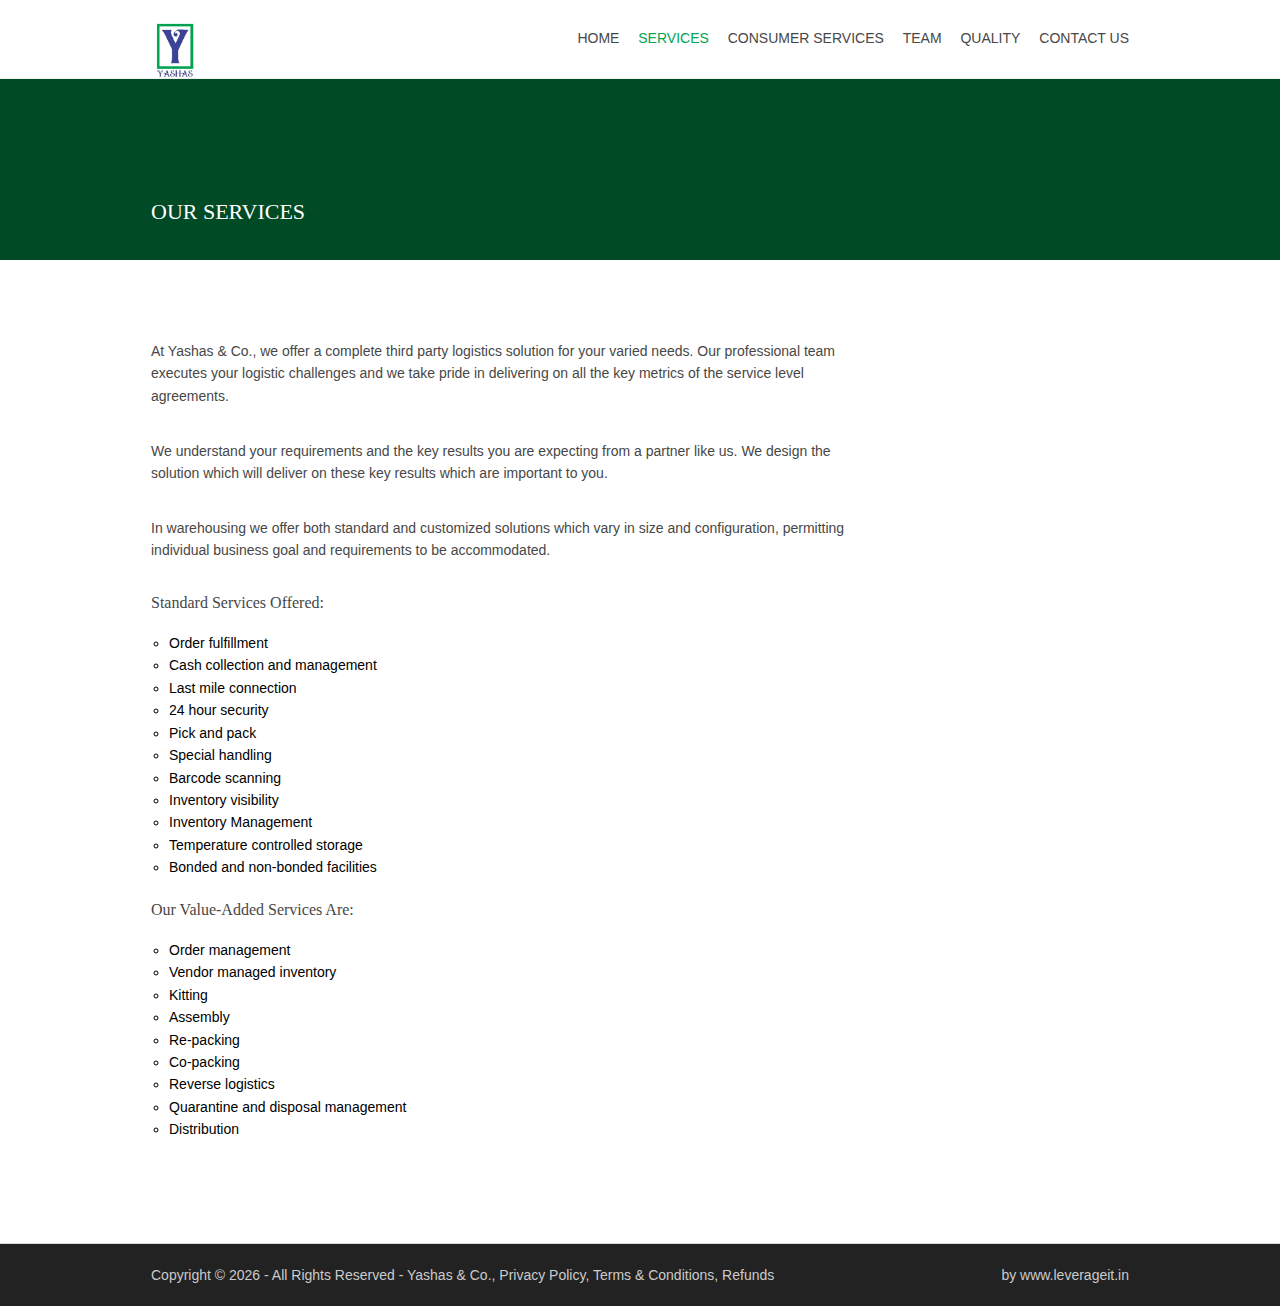
<file: src/pages/services.html>
<!DOCTYPE html>
<!--
Template Name: Jeren
Author: <a href="http://www.os-templates.com/">OS Templates</a>
Author URI: http://www.os-templates.com/
Licence: Free to use under our free template licence terms
Licence URI: http://www.os-templates.com/template-terms
-->
<html lang="">
<!-- To declare your language - read more here: https://www.w3.org/International/questions/qa-html-language-declarations -->

<head>
    <title>Yashas & Co. </title>
  <meta charset="utf-8">
  <meta name="viewport" content="width=device-width, initial-scale=1.0, maximum-scale=1.0, user-scalable=no">
  <link rel="stylesheet" href="https://maxcdn.bootstrapcdn.com/bootstrap/3.3.7/css/bootstrap.min.css">
  <link href="../layout/styles/layout.css" rel="stylesheet" type="text/css" media="all">
</head>

<body id="top">
  <!-- ################################################################################################ -->
  <!-- ################################################################################################ -->
  <div class="wrapper row1">
    <header id="header" class="hoc clear">
      <!-- ###########################<img src="./images/demo/leveraglog.jpg"/>##################################################################### -->
      <div id="logo" class="fl_left">
        <h1><a href="../index.html"><img src="../Images1/yashaslogo.jpg" id="logocore" /></a></h1>
      </div>
      <nav id="mainav" class="fl_right">
        <ul class="clear" id="styleNone">
          <li><a href="../index.html" id="listItems">Home</a></li>
          <li  class="active"><a href="services.html" id="listItems">Services</a> </li>
		  <li><a href="consumerservices.html" id="listItems">Consumer Services</a> </li>
		  <li><a href="coreTeam.html" id="listItems">Team</a></li>
          <li><a href="coreQuality.html" id="listItems">Quality</a></li>
          <li><a href="contact.html" id="listItems">Contact Us</a></li>
        </ul>
      </nav>
      <!-- ################################################################################################ -->
    </header>
  </div>
  <!-- ################################################################################################ -->
  <div class="bgded overlay" id="overlayHeader">
    <div id="breadcrumb" class="hoc clear">
      <!-- ################################################################################################ -->
      <ul>
        <li><a href="#">
            <h1 id="listItemsheader">OUR SERVICES</h1>
          </a></li>
      </ul>
      <!-- ################################################################################################ -->
    </div>
  </div>
  <!-- ################################################################################################ -->
  <div class="wrapper row3">
    <main class="hoc container clear">
      <!-- main body -->
      <!-- ################################################################################################ -->
      <div class="content three_quarter first">
        <!-- ################################################################################################ -->

          <p>
              At Yashas & Co., we offer a complete third party logistics solution for your varied needs. Our professional team
              executes your logistic challenges and we take pride in delivering on all the key metrics of the service level
              agreements.
          </p>

        <br>
        <p>We understand your requirements and the key results you are expecting from a partner like us. We design the
          solution which will deliver on these key results which are important to you. </p>

        <br>

        <p>In warehousing we offer both standard and customized solutions which vary in size and configuration,
          permitting individual business goal and requirements to be accommodated.</p>



        <br>
        <h1 class="smallSize">Standard Services offered:</h1>
        <nav class="sdb_holder1">
          <ul class="circle-type">
            <li><a class="listItems">Order fulfillment</a></li>
            <li><a class="listItems">Cash collection and management</a> </li>
            <li><a class="listItems">Last mile connection</a></li>
            <li><a class="listItems">24 hour security</a></li>
            <li><a class="listItems">Pick and pack</a></li>
            <li><a class="listItems">Special handling</a></li>
            <li><a class="listItems">Barcode scanning</a></li>
            <li><a class="listItems">Inventory visibility</a></li>
            <li><a class="listItems">Inventory Management</a></li>
            <li><a class="listItems">Temperature controlled storage</a></li>
            <li><a class="listItems"> Bonded and non-bonded facilities</a></li>

          </ul>
        </nav>

        <br>
        <h1 class="smallSize">Our value-added services are:</h1>
        <nav class="sdb_holder1">
          <ul class="circle-type">
            <li><a class="listItems">Order management</a></li>
            <li><a class="listItems">Vendor managed inventory</a> </li>
            <li><a class="listItems">Kitting</a></li>
            <li><a class="listItems">Assembly</a></li>
            <li><a class="listItems">Re-packing</a></li>
            <li><a class="listItems">Co-packing</a> </li>
            <li><a class="listItems">Reverse logistics</a></li>
            <li><a class="listItems">Quarantine and disposal management</a></li>
            <li><a class="listItems">Distribution</a></li>

          </ul>
        </nav>
        <br>
      </div>

      <!-- ################################################################################################ -->
      <!-- / main body -->
      <div class="clear"></div>
    </main>
  </div>
  <div class="wrapper row5">
    <div id="copyright" class="hoc clear">
      <p class="fl_left">Copyright &copy; <span id="copyrightyear"></span> - All Rights Reserved - <a href="#">Yashas & Co.,</a> <a href="pp.html"> Privacy Policy,</a> <a href="tc.html">Terms &amp Conditions,</a> <a href="refund.html">Refunds</a></p>
      <p class="fl_right"> by <a title="Free Website Templates">www.leverageit.in</a></p>
    </div>
  </div>
  <a id="backtotop" href="#top"><i class="fa fa-chevron-up"></i></a>
  <!-- JAVASCRIPTS -->
  <script src="../layout/scripts/jquery.min.js"></script>
  <script src="https://maxcdn.bootstrapcdn.com/bootstrap/3.3.7/js/bootstrap.min.js"></script>
  <script src="../layout/scripts/jquery.backtotop.js"></script>
  <script src="../layout/scripts/jquery.mobilemenu.js"></script>
    <script>
        $(document).ready(function () {
            var copyright = new Date();
            document.getElementById("copyrightyear").innerText = copyright.getFullYear();
        });
    </script>
</body>

</html>
</file>
<file: src/layout/styles/layout.css>
@charset "utf-8";
/*
Template Name: Jeren
Author: <a href="http://www.os-templates.com/">OS Templates</a>
Author URI: http://www.os-templates.com/
Licence: Free to use under our free template licence terms
Licence URI: http://www.os-templates.com/template-terms
File: Layout CSS
*/

@import url("font-awesome.min.css");
@import url("custom.flexslider.css");
@import url("framework.css");

/* Rows
--------------------------------------------------------------------------------------------------------------- */
.row0, .row0 a{}
.row1{border-bottom:1px solid #eee;}
.row2{border-bottom:1px solid;}
.row3, .row3 a{}
.row4, .row4 a{}
.row5{border-top:1px solid;}


/* Top Bar
--------------------------------------------------------------------------------------------------------------- */
#topbar{padding:15px 0; font-size:.8rem; text-transform:uppercase;}

#topbar *{margin:0;}
#topbar ul li{display:inline-block; margin-right:10px; padding-right:15px; border-right:1px solid;}
#topbar ul li:last-child{margin-right:0; padding-right:0; border-right:none;}
#topbar i{margin:0 5px 0 0; line-height:normal;}


/* Header
--------------------------------------------------------------------------------------------------------------- */
#header{}
/* Header 30px done 18px
--------------------------------------------------------------------------------------------------------------- */
#header #logo{margin:18px 0 0 0;}
#header #logo h1{margin:0; padding:0; font-size:22px; text-transform:uppercase;}


/* Page Intro
--------------------------------------------------------------------------------------------------------------- */
#pageintro{padding:150px 0;}

#pageintro li article{display:block; max-width:75%; margin:0 auto; text-align:center;}
#pageintro li article *{margin:0;}
#pageintro li p:first-of-type{margin-bottom:10px; font-style:italic;}
#pageintro li .heading{margin-bottom:30px; font-size:3rem; word-wrap:break-word;}
#pageintro li p:nth-of-type(2){line-height:1.5rem;}
#pageintro li footer{margin-top:40px;}


/* Content Area
--------------------------------------------------------------------------------------------------------------- */
.container{padding:80px 0;}
.container-fluid{ padding: 0px !important;}
#paddata{padding:40px 0px !important;}

/* Carousel Area */
.carousel-image{width:100%;}
.carousel-caption{top: 10px;}
#carouselHeading{background-color: #00A453;opacity: .8;padding: 10px 0px;}
.small-letters{text-transform:lowercase}

/* Content */
.container0{padding:30px 0;}
.service-heading{text-align: left;padding-top: 15px; padding-bottom:30px; color: rgb(1, 128, 64);text-decoration: underline;}
.brand-heading{text-align: left;padding-top: 34px;color: rgb(1, 128, 64);text-decoration: underline;}
.table-image{width: 100% !important;}
#homeWrapper{color: black; background: white;}
#listLetter{font-size: 14px !important;}
.list-icon{width:50px !important; height:50px !important;}
#extraMargin{margin-top: 20px !important;}
#qualityContent{position: relative;left: 10%;}
#boldLetter{font-weight: bold;}
#center-image {display: block;margin-left: auto;margin-right: auto;width:50%;}
#overlayHeader{background: #00A453;}
.container1{padding:40px 0px !important;}
#listItemsheader{text-decoration:none;color:white;}
a#listItems{text-decoration:none;}
#styleNone{list-style-type: none !important;}
#logocore{width:45px !important; height: 60px !important}
.circle-type{list-style: circle !important;color: #000000 !important;}
.smallSize{font-size: 16px;}
.marbom{margin-bottom:0px;}
.team-body{background: #EEEEEE !important;}
.team-header{text-align:center;COLOR:BLACK}
.container2{background-color: #EEEEEE;padding:50px 0px 0px 0px}
.container .content{}
.sectiontitleWithoutPadding{display:block;  text-align:center;}
.sectiontitle{display:block; max-width:65%; margin:0 auto 60px; text-align:center;}
.sectiontitle *{margin:0;}

.services li:nth-child(-n+9){margin-bottom:50px;}/* Adds bottom margin to the first three elements only */
.services > li:last-child{margin-bottom:0;}/* Used when elements stack in small viewports */
.services article{display:block; text-align:center;}
.services article *{margin:0 0 15px 0;}
.services article > :last-child{margin-bottom:0;}
.services article .heading{font-size:14px;}

.logos li:last-child{margin-bottom:0;}/* Used when elements stack in small viewports */
.logos li a{display:inline-block; max-width:100%;}

.excerpt{display:inline-block; width:100%; max-width:320px; padding-bottom:20px;}
.excerpt img{}
.excerpt .excerpttxt{display:block; position:relative; max-width:84%; margin:-40px auto; padding:20px; text-align:center;}
.excerpt .excerpttxt > ul{margin:0 0 15px 0; padding:0; font-size:.8rem;}
.excerpt .excerpttxt > ul li{display:inline-block; margin-right:8px;}
.excerpt .excerpttxt > ul li:first-child::after{margin-left:10px; content:"|";}
.excerpt .excerpttxt > ul li:last-child{margin-right:0;}
.excerpt .heading{margin:0 0 30px 0;}
.excerpt p:last-of-type{margin:0; padding:0;}

/* Comments */
#comments ul{margin:0 0 40px 0; padding:0; list-style:none;}
#comments li{margin:0 0 10px 0; padding:15px;}
#comments .avatar{float:right; margin:0 0 10px 10px; padding:3px; border:1px solid;}
#comments address{font-weight:bold;}
#comments time{font-size:smaller;}
#comments .comcont{display:block; margin:0; padding:0;}
#comments .comcont p{margin:10px 5px 10px 0; padding:0;}

#comments form{display:block; width:100%;}
#comments input, #comments textarea{width:100%; padding:10px; border:1px solid;}
#comments textarea{overflow:auto;}
#comments div{margin-bottom:15px;}
#comments input[type="submit"], #comments input[type="reset"]{display:inline-block; width:auto; min-width:150px; margin:0; padding:8px 5px; cursor:pointer;}

/* Sidebar */
.container .sidebar{}

.sidebar .sdb_holder{margin-bottom:20px;}
.sidebar .sdb_holder:last-child{margin-bottom:0;}

.sdb_holder1{padding-left: 18px;}


/* Footer
--------------------------------------------------------------------------------------------------------------- */
#footer{padding:80px 0;}

#footer .heading{margin-bottom:50px; font-size:1.2rem;}

#footer .linklist li{display:block; margin-bottom:15px; padding:0 0 15px 0; border-bottom:1px solid;}
#footer .linklist li:last-child{margin:0; padding:0; border:none;}
#footer .linklist li::before, #footer .linklist li::after{display:table; content:"";}
#footer .linklist li, #footer .linklist li::after{clear:both;}

#footer .contact{}
#footer .contact.linklist li, #footer .contact.linklist li:last-child{position:relative; padding-left:40px;}
#footer .contact li *{margin:0; padding:0; line-height:1.6;}
#footer .contact li i{display:block; position:absolute; top:0; left:0; width:30px; font-size:16px; text-align:center;}

#footer input, #footer button{border:1px solid;}
#footer input{display:block; width:100%; padding:8px;}
#footer button{padding:8px 18px 10px; text-transform:uppercase; font-weight:700; cursor:pointer;}


/* Copyright
--------------------------------------------------------------------------------------------------------------- */
#copyright{padding:20px 0;}
#copyright *{margin:0; padding:0;}


/* Transition Fade
This gives a smooth transition to "ALL" elements used in the layout - other than the navigation form used in mobile devices
If you don't want it to fade all elements, you have to list the ones you want to be faded individually
Delete it completely to stop fading
--------------------------------------------------------------------------------------------------------------- */
*, *::before, *::after{transition:all .28s ease-in-out;}
#mainav form *{transition:none !important;}


/* ------------------------------------------------------------------------------------------------------------ */
/* ------------------------------------------------------------------------------------------------------------ */
/* ------------------------------------------------------------------------------------------------------------ */
/* ------------------------------------------------------------------------------------------------------------ */
/* ------------------------------------------------------------------------------------------------------------ */


/* Navigation
--------------------------------------------------------------------------------------------------------------- */


nav ul, nav ol{margin:0; padding:0; list-style:none;}

#mainav, #breadcrumb, .sidebar nav{line-height:normal;}
#mainav .drop::after, #mainav li li .drop::after, #breadcrumb li a::after, .sidebar nav a::after{position:absolute; font-family:"FontAwesome"; font-size:10px; line-height:10px;}

/* Top Navigation */
#mainav{}
#mainav ul{text-transform:uppercase;}
#mainav ul ul{z-index:9999; position:absolute; width:180px; text-transform:none;}
#mainav ul ul ul{left:180px; top:0;}
#mainav li{display:inline-block; position:relative; margin:0 15px 0 0; padding:0;}
#mainav li:last-child{margin-right:0;}
#mainav li li{width:100%; margin:0;}
#mainav li a{display:block; padding:30px 0;}
#mainav li li a{border:solid; border-width:0 0 1px 0;}
#mainav .drop{padding-left:15px;}
#mainav li li a, #mainav li li .drop{display:block; margin:0; padding:10px 15px;}
#mainav .drop::after, #mainav li li .drop::after{content:"\f0d7";}
#mainav .drop::after{top:35px; left:5px;}
#mainav li li .drop::after{top:15px; left:5px;}
#mainav ul ul{visibility:hidden; opacity:0;}
#mainav ul li:hover > ul{visibility:visible; opacity:1;}

#mainav form{display:none; margin:0; padding:0;}
#mainav form select, #mainav form select option{display:block; cursor:pointer; outline:none;}
#mainav form select{width:100%; padding:5px; border:none;}
#mainav form select option{margin:5px; padding:0; border:none;}

/* Breadcrumb */
#breadcrumb{padding:120px 0 15px;}
#breadcrumb ul{margin:0; padding:0; list-style:none; text-transform:uppercase;}
#breadcrumb li{display:inline-block; margin:0 6px 0 0; padding:0;}
#breadcrumb li a{display:block; position:relative; margin:0; padding:0 12px 0 0; font-size:12px;}
#breadcrumb li a::after{top:3px; right:0; content:"\f101";}
#breadcrumb li:last-child a{margin:0; padding:0;}
#breadcrumb li:last-child a::after{display:none;}

/* Sidebar Navigation */
.sidebar nav{display:block; width:100%;}
.sidebar nav li{margin:0 0 3px 0; padding:0;}
.sidebar nav a{display:block; position:relative; margin:0; padding:5px 10px 5px 15px; text-decoration:none; border:solid; border-width:0 0 1px 0;}
.sidebar nav a::after{top:9px; left:5px; content:"\f101";}
.sidebar nav ul ul a{padding-left:35px;}
.sidebar nav ul ul a::after{left:25px;}
.sidebar nav ul ul ul a{padding-left:55px;}
.sidebar nav ul ul ul a::after{left:45px;}

/* Pagination */
.pagination{display:block; width:100%; text-align:center; clear:both;}
.pagination li{display:inline-block; margin:0 2px 0 0;}
.pagination li:last-child{margin-right:0;}
.pagination a, .pagination strong{display:block; padding:8px 11px; border:1px solid; background-clip:padding-box; font-weight:normal;}

/* Back to Top */
#backtotop{z-index:999; display:inline-block; position:fixed; visibility:hidden; bottom:20px; right:20px; width:36px; height:36px; line-height:36px; font-size:16px; text-align:center; opacity:.2;}
#backtotop i{display:block; width:100%; height:100%; line-height:inherit;}
#backtotop.visible{visibility:visible; opacity:.5;}
#backtotop:hover{opacity:1;}


/* Tables
--------------------------------------------------------------------------------------------------------------- */
table, th, td{border:1px solid; border-collapse:collapse; vertical-align:top;}
table, th{table-layout:auto;}
table{width:100%; margin-bottom:15px;}
th, td{padding:5px 8px;}
td{border-width:0 1px;}


/* Gallery
--------------------------------------------------------------------------------------------------------------- */
#gallery{display:block; width:100%; margin-bottom:50px;}
#gallery figure figcaption{display:block; width:100%; clear:both;}
#gallery li{margin-bottom:30px;}


/* Font Awesome Social Icons
--------------------------------------------------------------------------------------------------------------- */
.faico{margin:0; padding:0; list-style:none;}
.faico li{display:inline-block; margin:8px 5px 0 0; padding:0; line-height:normal;}
.faico li:last-child{margin-right:0;}
.faico a{display:inline-block; width:36px; height:36px; line-height:36px; font-size:18px; text-align:center;}

.faico a{color:#inherit; background-color:#353535;}
.faico a:hover{color:#FFFFFF;}

.faicon-dribble:hover{background-color:#EA4C89;}
.faicon-facebook:hover{background-color:#3B5998;}
.faicon-google-plus:hover{background-color:#DB4A39;}
.faicon-linkedin:hover{background-color:#0E76A8;}
.faicon-twitter:hover{background-color:#00ACEE;}
.faicon-vk:hover{background-color:#4E658E;}


/* ------------------------------------------------------------------------------------------------------------ */
/* ------------------------------------------------------------------------------------------------------------ */
/* ------------------------------------------------------------------------------------------------------------ */
/* ------------------------------------------------------------------------------------------------------------ */
/* ------------------------------------------------------------------------------------------------------------ */


/* Colours
--------------------------------------------------------------------------------------------------------------- */
body{color:#CBCBCB; background-color:#222222;}
/*a{color:#00ADEF;}*/
a{color:#000000;}
a:focus, a:hover{color:#000000;}
a:active, a:focus{background:transparent;}/* IE10 + 11 Bugfix - prevents grey background */
hr, .borderedbox{border-color:#D7D7D7;}
label span{color:#FF0000; background-color:inherit;}
input:focus, textarea:focus, *:required:focus{border-color:#00A453;;}

.overlay{color:#FFFFFF; background-color:inherit;}
.overlay::after{color:inherit; background-color:rgba(0,0,0,.55);}
.overlay.light{color:#474747;}
.overlay.light::after{background-color:rgba(255,255,255,.9);}

.btn, .btn.inverse:hover{color:#FFFFFF; background-color:#00A453;; border-color:#00A453;;}
.btn:hover, .btn.inverse{color:inherit; background-color:transparent; border-color:inherit;}

blockquote::before{color:rgba(255,255,255,.2);}

.icon{color:#00A453;; border-color:#D7D7D7;}
a > .icon:hover, .services article:hover .icon{color:#FFFFFF; background-color:#00A453;; border-color:#00A453;;}


/* Rows */
.row0, .row0 a{color:#474747; background-color:#EFEFEF;}
.row1{color:#474747; background-color:#FFFFFF;}
.row2{color:#474747; background-color:#EFEFEF; border-color:#D7D7D7;}
.row3{color:#474747; background-color:#FFFFFF;}
.row4{color:#000000; background-color:#ffffff;}
.row5, .row5 a{color:#CBCBCB; background-color:#222222;}
.row5{border-color:#D7D7D7}


/* Top Bar */
#topbar ul li{border-color:rgba(0,0,0,.1);}
#topbar > div:last-of-type li:first-child a{color:#00A453;;}


/* Header */
#header #logo a{color:inherit;}


/* Content Area */
.excerpt .excerpttxt{color:inherit; background-color:#FFFFFF;}


/* Footer */
#footer .heading{color:#FFFFFF;}
#footer hr, #footer .borderedbox, #footer .linklist li{border-color:rgba(255,255,255,.1);}

#footer input, #footer button{border-color:transparent;}
#footer input{color:#FFFFFF; background-color:#353535;}
#footer input:focus{border-color:#00A453;;}
#footer button{color:#FFFFFF; background-color:#00A453;;}


/* Navigation */
#mainav li a{color:inherit;}
#mainav .active a, #mainav a:hover, #mainav li:hover > a{color:#00A453;; background-color:inherit;}
#mainav li li a, #mainav .active li a{color:#FFFFFF; background-color:rgba(0,0,0,.6); border-color:rgba(0,0,0,.6);}
#mainav li li:hover > a, #mainav .active .active > a{color:#FFFFFF; background-color:#00A453;;}
#mainav form select{color:#FFFFFF; background-color:#000000;}

#breadcrumb a{color:inherit; background-color:inherit;}
#breadcrumb li:last-child a{color:#00A453;;}

.container .sidebar nav a{color:inherit; border-color:#D7D7D7;}
.container .sidebar nav a:hover{color:#00A453;;}

.pagination a, .pagination strong{border-color:#D7D7D7;}
.pagination .current *{color:#FFFFFF; background-color:#00A453;;}

#backtotop{color:#FFFFFF; background-color:#00A453;;}


/* Tables + Comments */
table, th, td, #comments .avatar, #comments input, #comments textarea{border:0px !important;line-height: 11px}
#comments input:focus, #comments textarea:focus, #comments *:required:focus{border-color:#00A453;;}
th{color:#FFFFFF; background-color:#373737;}
tr, #comments li, #comments input[type="submit"], #comments input[type="reset"]{color:inherit; background-color:#FBFBFB33333;}
tr:nth-child(even), #comments li:nth-child(even){color:inherit; background-color:#F7F7F755555555;}
table a, #comments a{background-color:inherit;}


/* ------------------------------------------------------------------------------------------------------------ */
/* ------------------------------------------------------------------------------------------------------------ */
/* ------------------------------------------------------------------------------------------------------------ */
/* ------------------------------------------------------------------------------------------------------------ */
/* ------------------------------------------------------------------------------------------------------------ */


/* Media Queries
--------------------------------------------------------------------------------------------------------------- */
@-ms-viewport{width:device-width;}


/* Max Wrapper Width - Laptop, Desktop etc.
--------------------------------------------------------------------------------------------------------------- */
@media screen and (min-width:978px){
	.hoc{max-width:978px;}
}


/* Mobile Devices
--------------------------------------------------------------------------------------------------------------- */
@media screen and (max-width:900px){
	.hoc{max-width:90%;}

	#topbar{}

	#header{padding:30px 0 15px;}
	#header #logo{margin:0;}

	#mainav{}
	#mainav ul{display:none;}
	#mainav form{display:block;}

	#breadcrumb{}

	.container{}
	#comments input[type="reset"]{margin-top:10px;}
	.pagination li{display:inline-block; margin:0 5px 5px 0;}

	#footer{}

	#copyright{}
	#copyright p:first-of-type{margin-bottom:10px;}
}


@media screen and (max-width:750px){
	.imgl, .imgr{display:inline-block; float:none; margin:0 0 10px 0;}
	.fl_left, .fl_right{display:block; float:none;}
	.group .group > *:last-child, .clear .clear > *:last-child, .clear .group > *:last-child, .group .clear > *:last-child{margin-bottom:0;}/* Experimental - Needs more testing in different situations, stops double margin when stacking */
	.one_half, .one_third, .two_third, .one_quarter, .two_quarter, .three_quarter{display:block; float:none; width:auto; margin:0 0 50px 0; padding:0;}

	#topbar{padding-top:15px; text-align:center;}
	#topbar ul{margin:0 0 15px 0; line-height:normal;}

	#header{text-align:center;}
	#header #logo{margin-bottom:15px;}

	.sectiontitle{max-width:none; text-align:left;}
}


@media screen and (max-width:450px){
	#topbar ul li{margin-bottom:2px; padding-right:0; border-right:none;}
}


/* Other
--------------------------------------------------------------------------------------------------------------- */
@media screen and (max-width:650px){
	.scrollable{display:block; width:100%; margin:0 0 30px 0; padding:0 0 15px 0; overflow:auto; overflow-x:scroll;}
	.scrollable table{margin:0; padding:0; white-space:nowrap;}

	.inline li{display:block; margin-bottom:10px;}
	.pushright li{margin-right:0;}

	.font-x2{font-size:1.4rem;}
	.font-x3{font-size:1.6rem;}

	#pageintro li article{max-width:none; width:100%;}
	#pageintro li .heading{font-size:1.6rem;}
}
</file>
